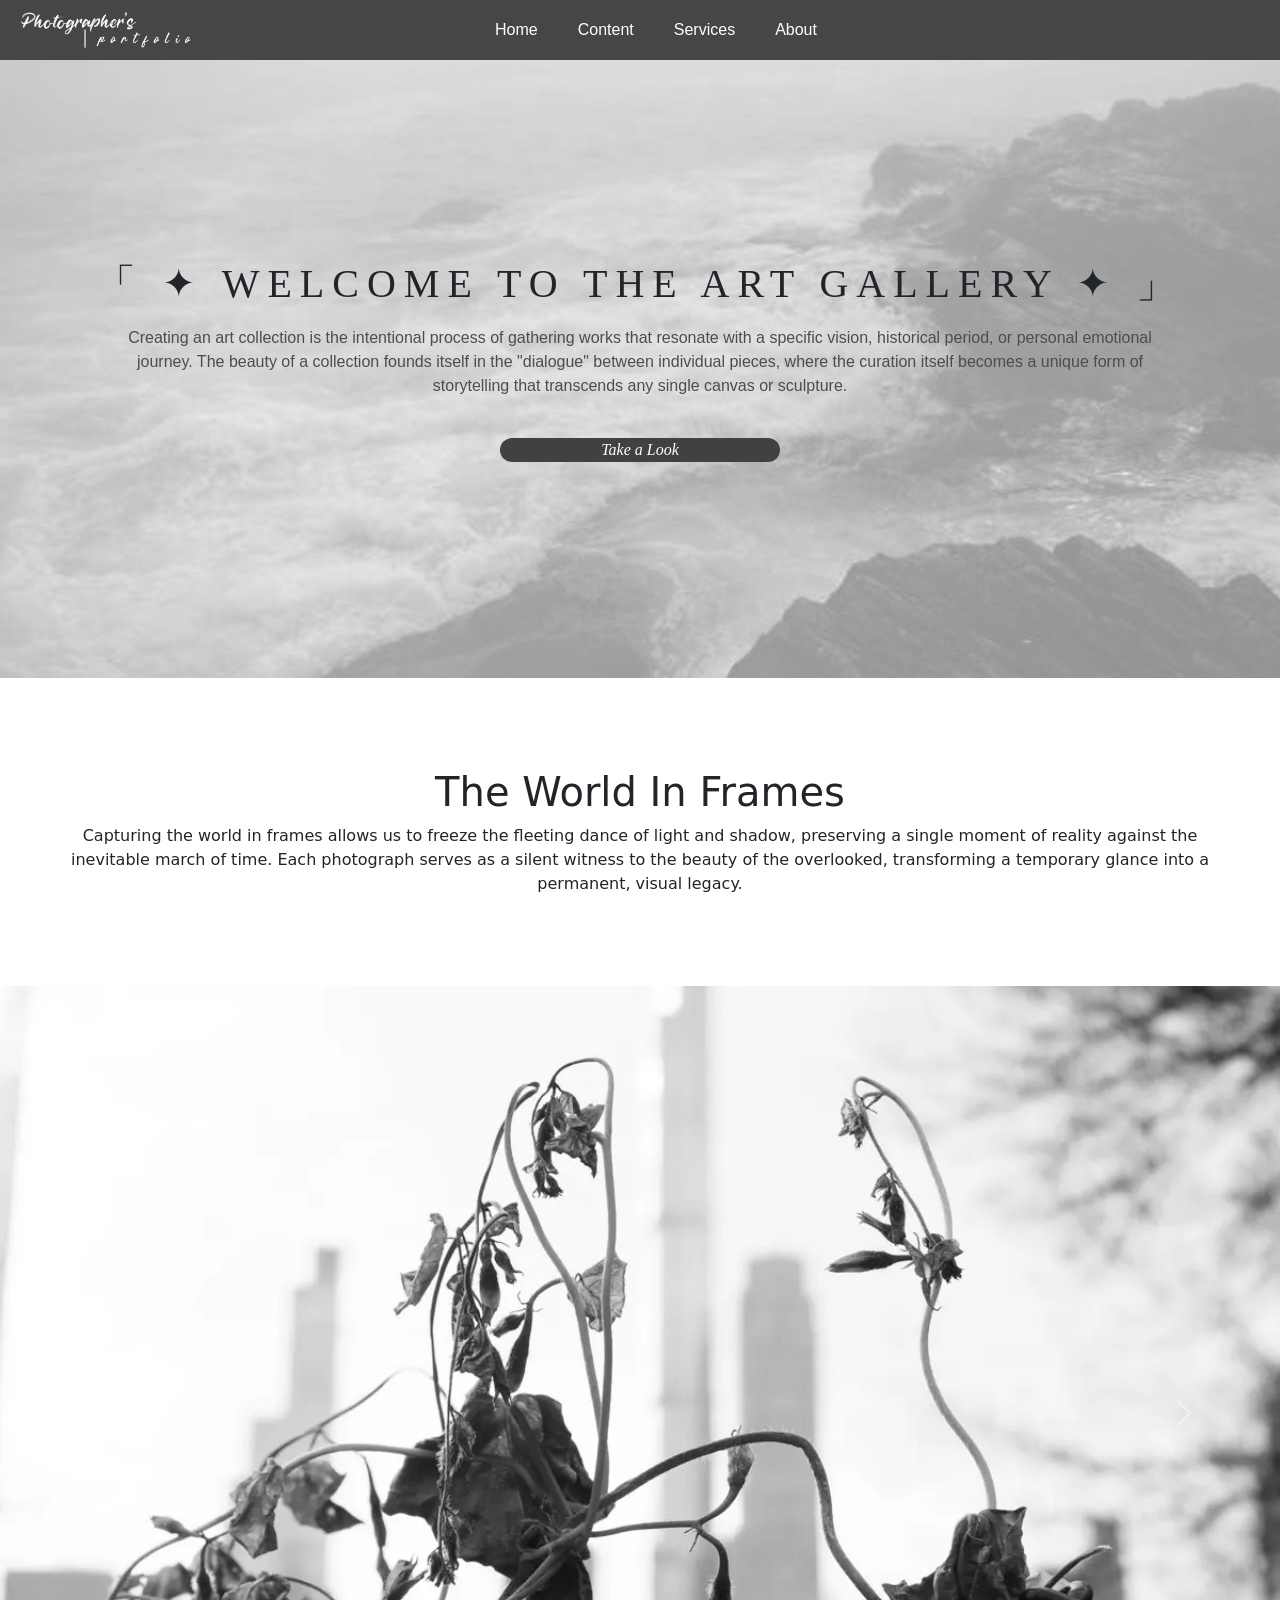
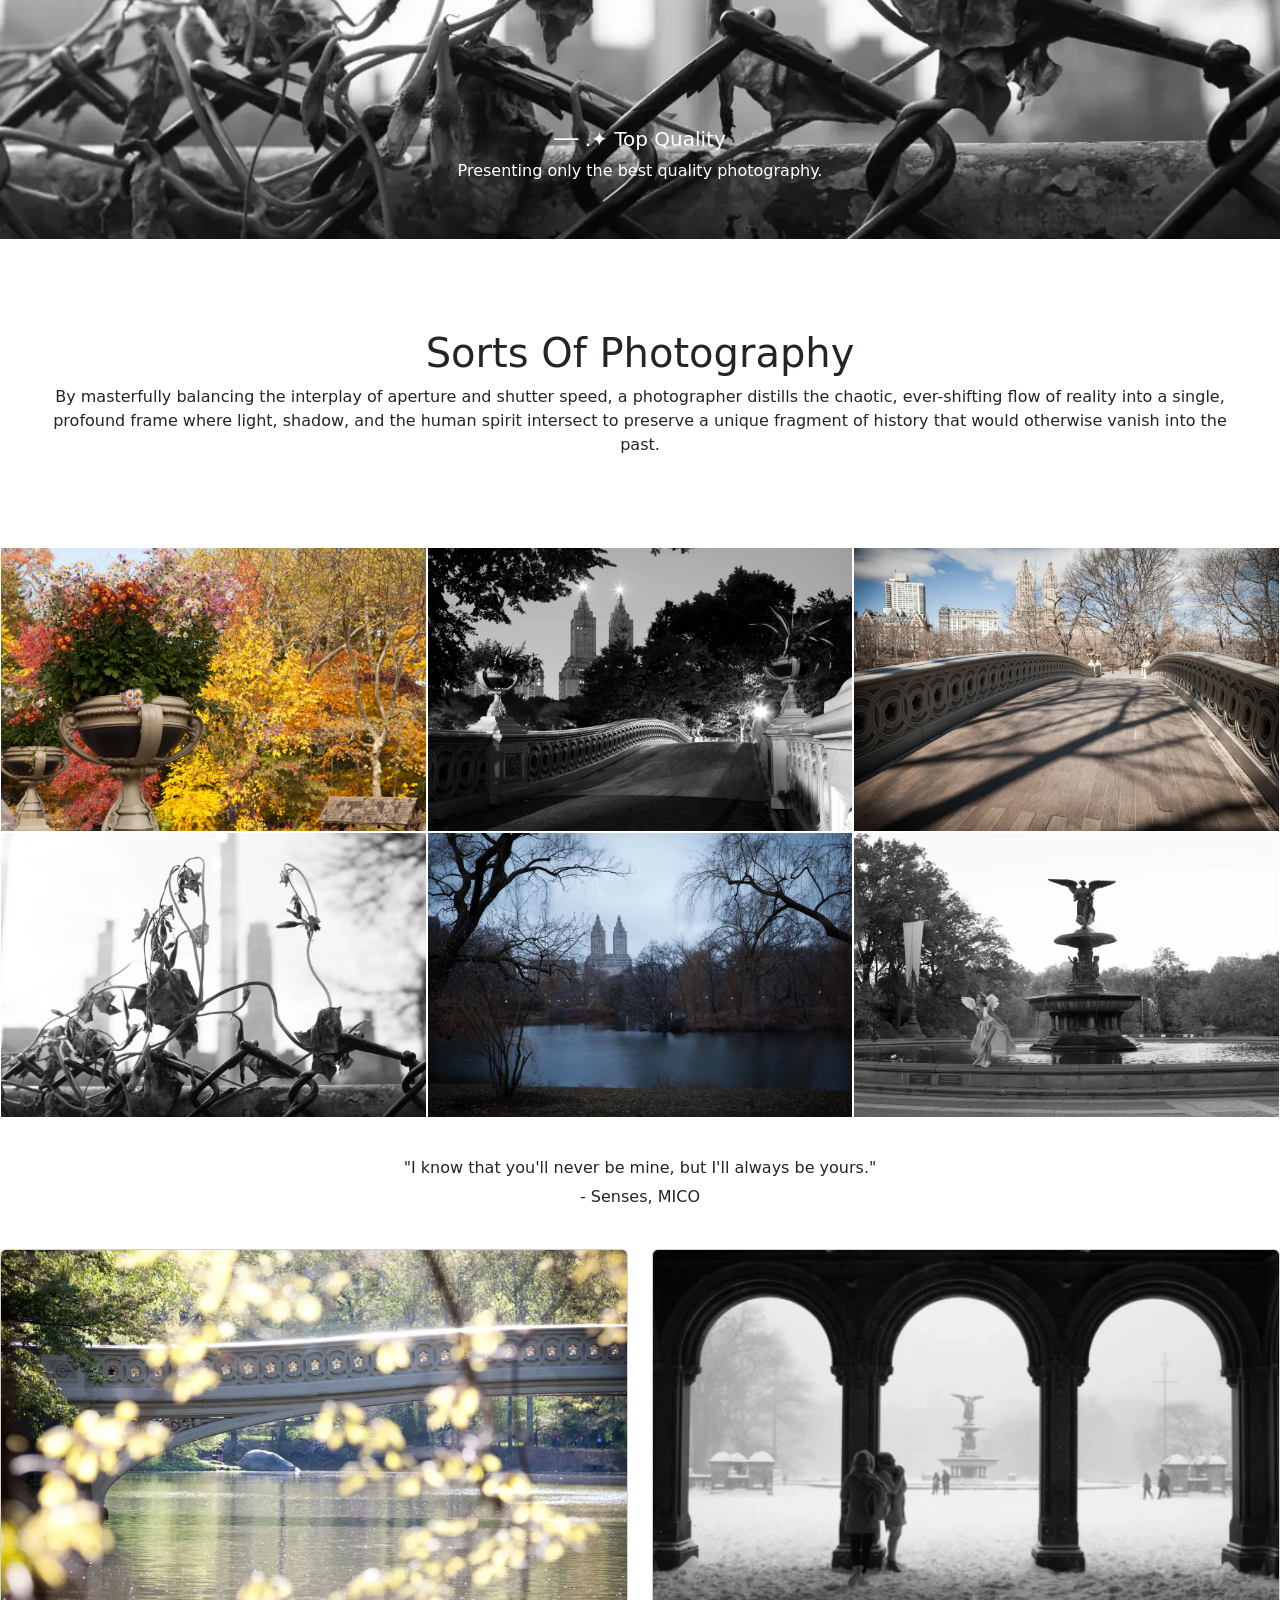
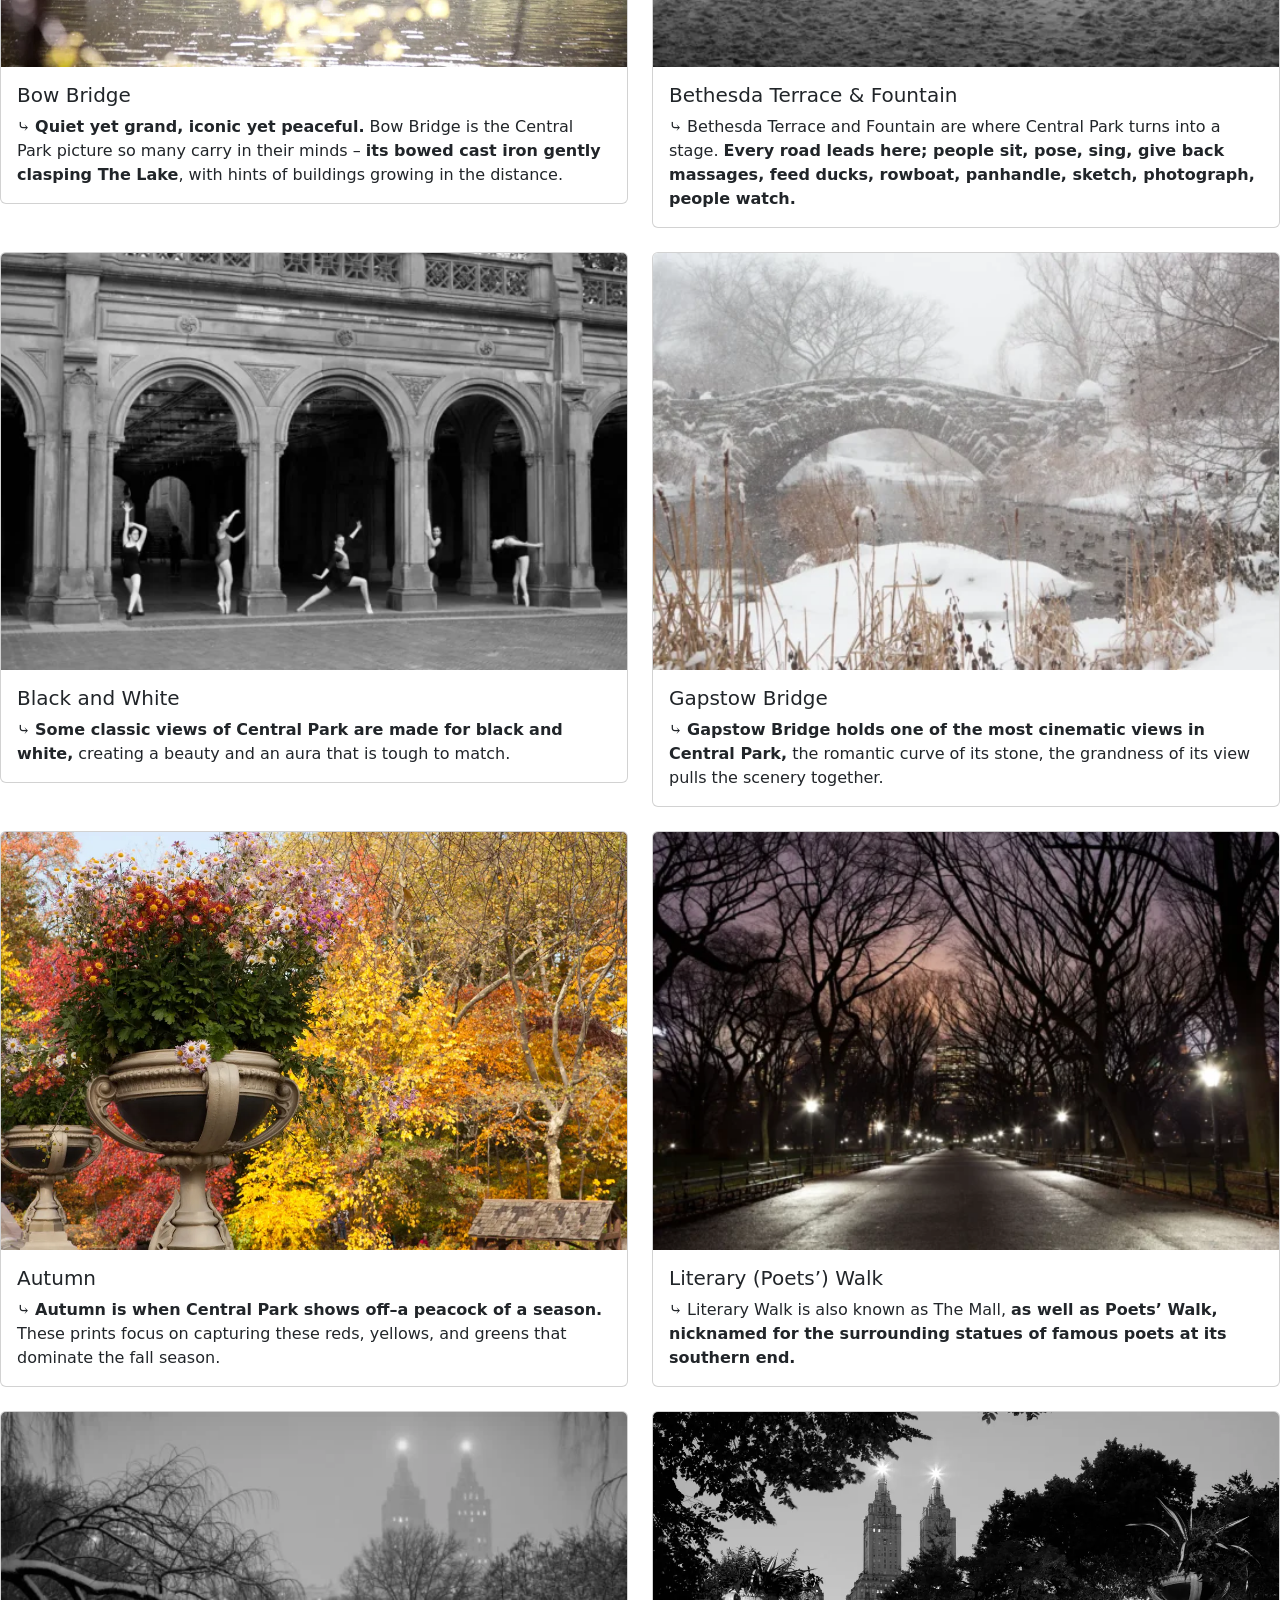
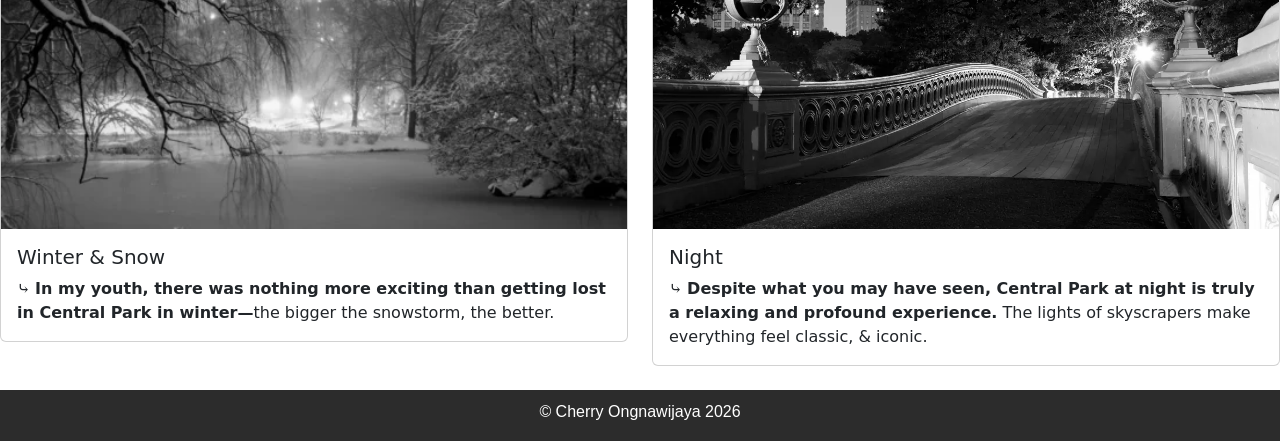
<file: index.html>
<!DOCTYPE html>
<html lang="en">
<head>
    <meta charset="UTF-8">
    <meta name="viewport" content="width=device-width, initial-scale=1.0">
    <title>Home | Photographer's Portfolio</title>
    
    <link rel="icon" type="image/x-icon" href="favicon.jpeg">
    <link rel="stylesheet" href="finalshome.css">
    <link href="https://cdn.jsdelivr.net/npm/bootstrap@5.3.8/dist/css/bootstrap.min.css" rel="stylesheet" integrity="sha384-sRIl4kxILFvY47J16cr9ZwB07vP4J8+LH7qKQnuqkuIAvNWLzeN8tE5YBujZqJLB" crossorigin="anonymous">
    <script src="https://cdn.jsdelivr.net/npm/bootstrap@5.3.8/dist/js/bootstrap.bundle.min.js" integrity="sha384-FKyoEForCGlyvwx9Hj09JcYn3nv7wiPVlz7YYwJrWVcXK/BmnVDxM+D2scQbITxI" crossorigin="anonymous"></script>

</head>
<body>
    <nav>
        <img src="navtext.png" alt="Logo"><ul>
            <li><a href="finalshome.html">Home</a></li>
            <li><a href="finalscontent.html">Content</a></li>
            <li><a href="finalsservices.html">Services</a></li>
            <li><a href="finalsabout.html">About</a></li>
        </ul>
    </nav>

    <div class="jumbotron" style="background-image: url(wp2.jpeg);">
        <center>
            <h1 id="title">
                「 ✦ Welcome To The Art Gallery ✦ 」
            </h1>
        </center>
        
        <p style="text-align: center; color: rgb(77, 77, 77); font-weight: 400;">
            Creating an art collection is the intentional process of gathering works that resonate with a specific vision, historical period, or personal emotional journey. The beauty of a collection founds itself in the "dialogue" between individual pieces, where the curation itself becomes a unique form of storytelling that transcends any single canvas or sculpture.
        </p>
        <br>
        <center>
            <div style="display: block; background-color: rgb(65, 65, 65); margin-left: 500px; margin-right: 500px; border-radius: 12px;">
                <p style="color: white; font-family: 'Times New Roman', Times, serif;"><i>Take a Look</i></p>
            </div>
        </center>
    </div>

    <div>
        <div style="margin-left: 50px; margin-right: 50px; margin-top: 90px; margin-bottom: 90px; text-align: center;">
            <h1>
                The World In Frames
            </h1>
            <p>
                Capturing the world in frames allows us to freeze the fleeting dance of light and shadow, preserving a single moment of reality against the inevitable march of time. Each photograph serves as a silent witness to the beauty of the overlooked, transforming a temporary glance into a permanent, visual legacy.
            </p>
        </div>
    </div>
    
    <div id="carouselExampleAutoplaying" class="carousel slide" data-bs-ride="carousel">
        <div class="carousel-inner">
            <div class="carousel-item active">
            <img src="img1.webp" class="d-block w-100" alt="...">
            <div class="carousel-caption d-none d-md-block">
                <h5>── .✦ Top Quality</h5>
                <p>Presenting only the best quality photography.</p>
            </div>
            </div>
            <div class="carousel-item">
            <img src="img2.webp" class="d-block w-100" alt="...">
            <div class="carousel-caption d-none d-md-block">
                <h5>── .✦ Unique Shots</h5>
                <p>Snapping pictures of special aspects hidden away from the world.</p>
            </div>
            </div>
            <div class="carousel-item">
            <img src="img3.webp" class="d-block w-100" alt="...">
            <div class="carousel-caption d-none d-md-block">
                <h5>── .✦ Creative Glow</h5>
                <p>A sprinkle of creativity and a shot of love in every photo.</p>
            </div>
            </div>
        </div>
        <button class="carousel-control-prev" type="button" data-bs-target="#carouselExampleAutoplaying" data-bs-slide="prev">
            <span class="carousel-control-prev-icon" aria-hidden="true"></span>
            <span class="visually-hidden">Previous</span>
        </button>
        <button class="carousel-control-next" type="button" data-bs-target="#carouselExampleAutoplaying" data-bs-slide="next">
            <span class="carousel-control-next-icon" aria-hidden="true"></span>
            <span class="visually-hidden">Next</span>
        </button>
    </div>

    <div style="margin-left: 50px; margin-right: 50px; margin-top: 90px; margin-bottom: 90px; text-align: center;">
        <h1>
            Sorts Of Photography
        </h1>
        <p>
            By masterfully balancing the interplay of aperture and shutter speed, a photographer distills the chaotic, ever-shifting flow of reality into a single, profound frame where light, shadow, and the human spirit intersect to preserve a unique fragment of history that would otherwise vanish into the past.
        </p>
    </div>

    <div>
        <table>
            <tr class="tab">
                <td>
                    <img src="img4.webp" alt="" width="357">
                </td>
                <td>
                    <img src="img2.webp" alt="" width="357">
                </td>
                <td>
                    <img src="img6.webp" alt="" width="357">
                </td>
            </tr>

            <tr class="tab">
                <td>
                    <img src="img1.webp" alt="" width="357">
                </td>
                <td>
                    <img src="img5.webp" alt="" width="357">
                </td>
                <td>
                    <img src="img3.webp" alt="" width="357">
                </td>
            </tr>
        </table>
    </div>

    <div style="margin-top: 40px; margin-bottom: 40px; text-align: center;">
        <h6>
            "I know that you'll never be mine, but I'll always be yours."
        </h6>
        <p>
            - Senses, MICO
        </p>
    </div>
    
    <div class="row row-cols-1 row-cols-md-2 g-4">
        <div class="col">
            <div class="card">
            <img src="img7.webp" class="card-img-top" alt="...">
            <div class="card-body">
                <h5 class="card-title">Bow Bridge</h5>
                <p class="card-text">⤷ <b>Quiet yet grand, iconic yet peaceful.</b> Bow Bridge is the Central Park picture so many carry in their minds – <b>its bowed cast iron gently clasping The Lake</b>, with hints of buildings growing in the distance.</p>
            </div>
            </div>
        </div>
        <div class="col">
            <div class="card">
            <img src="img8.webp" class="card-img-top" alt="...">
            <div class="card-body">
                <h5 class="card-title">Bethesda Terrace & Fountain</h5>
                <p class="card-text">⤷ Bethesda Terrace and Fountain are where Central Park turns into a stage. <b>Every road leads here; people sit, pose, sing, give back massages, feed ducks, rowboat, panhandle, sketch, photograph, people watch.</b></p>
            </div>
            </div>
        </div>
        <div class="col">
            <div class="card">
            <img src="img9.webp" class="card-img-top" alt="...">
            <div class="card-body">
                <h5 class="card-title">Black and White</h5>
                <p class="card-text">⤷ <b>Some classic views of Central Park are made for black and white,</b> creating a beauty and an aura that is tough to match.</p>
            </div>
            </div>
        </div>
        <div class="col">
            <div class="card">
            <img src="img10.webp" class="card-img-top" alt="...">
            <div class="card-body">
                <h5 class="card-title">Gapstow Bridge</h5>
                <p class="card-text">⤷ <b>Gapstow Bridge holds one of the most cinematic views in Central Park,</b> the romantic curve of its stone, the grandness of its view pulls the scenery together.</p>
            </div>
            </div>
        </div>
    </div>

    <br>

    <div class="row row-cols-1 row-cols-md-2 g-4">
        <div class="col">
            <div class="card">
            <img src="img4.webp" class="card-img-top" alt="...">
            <div class="card-body">
                <h5 class="card-title">Autumn</h5>
                <p class="card-text">⤷ <b>Autumn is when Central Park shows off–a peacock of a season.</b> These prints focus on capturing these reds, yellows, and greens that dominate the fall season.</p>
            </div>
            </div>
        </div>
        <div class="col">
            <div class="card">
            <img src="img13.webp" class="card-img-top" alt="...">
            <div class="card-body">
                <h5 class="card-title">Literary (Poets’) Walk</h5>
                <p class="card-text">⤷ Literary Walk is also known as The Mall, <b>as well as Poets’ Walk, nicknamed for the surrounding statues of famous poets at its southern end.</b></p>
            </div>
            </div>
        </div>
        <div class="col">
            <div class="card">
            <img src="img12.webp" class="card-img-top" alt="...">
            <div class="card-body">
                <h5 class="card-title">Winter & Snow</h5>
                <p class="card-text">⤷ <b>In my youth, there was nothing more exciting than getting lost in Central Park in winter—</b>the bigger the snowstorm, the better.</p>
            </div>
            </div>
        </div>
        <div class="col">
            <div class="card">
            <img src="img2.webp" class="card-img-top" alt="...">
            <div class="card-body">
                <h5 class="card-title">Night</h5>
                <p class="card-text">⤷ <b>Despite what you may have seen, Central Park at night is truly a relaxing and profound experience.</b> The lights of skyscrapers make everything feel classic, & iconic.</p>
            </div>
            </div>
        </div>
    </div>

    <br>

    <footer align="center">
        <div>
            <p>&copy; Cherry Ongnawijaya 2026</p>
        </div>
    </footer>
</body>
</html>
</file>
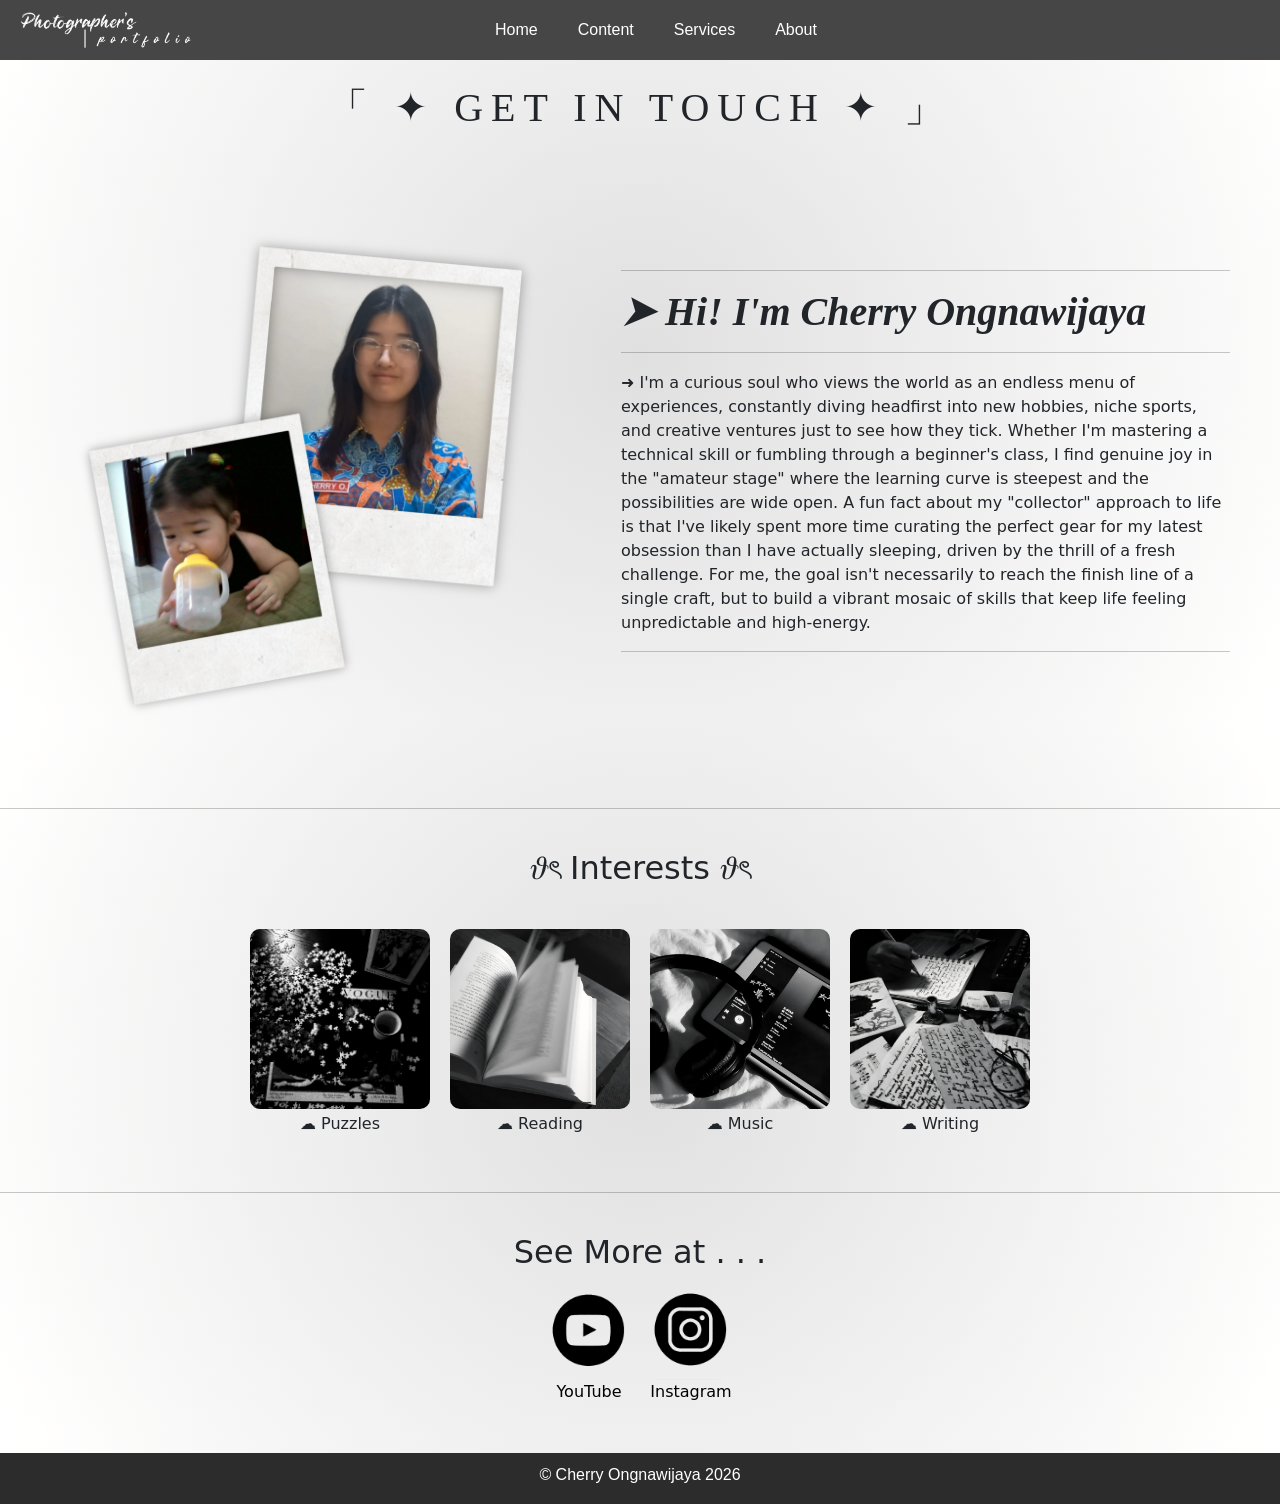
<file: finalsabout.html>
<!DOCTYPE html>
<html lang="en">
<head>
    <meta charset="UTF-8">
    <meta name="viewport" content="width=device-width, initial-scale=1.0">
    <title>About | Photographer's Portfolio</title>

    <link rel="icon" type="image/x-icon" href="favicon.jpeg">
    <link rel="stylesheet" href="finalsabout.css">
    <link href="https://cdn.jsdelivr.net/npm/bootstrap@5.3.8/dist/css/bootstrap.min.css" rel="stylesheet" integrity="sha384-sRIl4kxILFvY47J16cr9ZwB07vP4J8+LH7qKQnuqkuIAvNWLzeN8tE5YBujZqJLB" crossorigin="anonymous">
    <script src="https://cdn.jsdelivr.net/npm/bootstrap@5.3.8/dist/js/bootstrap.bundle.min.js" integrity="sha384-FKyoEForCGlyvwx9Hj09JcYn3nv7wiPVlz7YYwJrWVcXK/BmnVDxM+D2scQbITxI" crossorigin="anonymous"></script>

</head>
<body>
    <nav>
        <img src="navtext.png" alt="Logo"><ul>
            <li><a href="./">Home</a></li>
            <li><a href="finalscontent.html">Content</a></li>
            <li><a href="finalsservices.html">Services</a></li>
            <li><a href="finalsabout.html">About</a></li>
        </ul>
    </nav>

    <br>
    
    <center>
        <h1 id="title">
            「 ✦ Get In Touch ✦ 」
        </h1>
    </center>

    <br>
    
    <div>
        <table>
            <tr>
                <td rowspan="2" style="padding-left: 60px;">
                    <img src="ab.png" alt="" width="500">
                </td>
                <td style="padding-left: 60px; padding-right: 50px; padding-top: 80px;">
                    <hr>
                    <h1>
                        <b><i style="font-family: 'Times New Roman', Times, serif;">➤ Hi! I'm Cherry Ongnawijaya</i></b>
                    </h1>
                    <hr>
                </td>
            </tr>
            <tr>
                <td style="padding-left: 60px; padding-right: 50px; padding-bottom: 100px;">
                    <p>
                        ➜ I'm a curious soul who views the world as an endless menu of experiences, constantly diving headfirst into new hobbies, niche sports, and creative ventures just to see how they tick. Whether I'm mastering a technical skill or fumbling through a beginner's class, I find genuine joy in the "amateur stage" where the learning curve is steepest and the possibilities are wide open. A fun fact about my "collector" approach to life is that I've likely spent more time curating the perfect gear for my latest obsession than I have actually sleeping, driven by the thrill of a fresh challenge. For me, the goal isn't necessarily to reach the finish line of a single craft, but to build a vibrant mosaic of skills that keep life feeling unpredictable and high-energy.
                    </p>
                    <hr>
                </td>
            </tr>
        </table>
    </div>

    <br>
    <hr>
    <br>

    <div>
        <h2 style="text-align: center;">
            𝜗ৎ Interests 𝜗ৎ
        </h2>
        <br>
        <center>
            <table cellpadding="10">
                <tr>
                    <td class="int">
                        <img src="hoby1.jpeg" alt="" width="180">
                        <h6 style="text-align: center; padding-top: 5px;">☁︎ Puzzles</h6>
                    </td>
                    <td class="int">
                        <img src="hoby2.jpeg" alt="" width="180">
                        <h6 style="text-align: center; padding-top: 5px;">☁︎ Reading</h6>
                    </td>
                    <td class="int">
                        <img src="hoby3.jpeg" alt="" width="180">
                        <h6 style="text-align: center; padding-top: 5px;">☁︎ Music</h6>
                    </td>
                    <td class="int">
                        <img src="hoby4.jpeg" alt="" width="180">
                        <h6 style="text-align: center; padding-top: 5px;">☁︎ Writing</h6>
                    </td>
                </tr>
            </table>
        </center>
        
    </div>

    <br>
    <hr>
    <br>

    <h2 style="text-align: center;">
        See More at . . .
    </h2>

    <div>
        <center>
            <table>
                <tr>
                    <td style="text-align: center;">
                        <img src="Untitled7_20260510173841.png" alt="" width="100">
                        <br>
                        <a href="https://www.youtube.com/@CHERRYONGNAWIJAYA" target="_blank">YouTube</a>
                    </td>
                    <td style="text-align: center;">
                        <img src="Untitled7_20260510173920.png" alt="" width="100">
                        <br>
                        <a href="https://www.instagram.com/cherryy.ong?igsh=MXkwM2kzeG1oZmlkYw==" target="_blank">Instagram</a>
                    </td>
                </tr>
            </table>
        </center>
    </div>
    
    <br>
    <br>

    <footer align="center">
        <div>
            <p> &copy; Cherry Ongnawijaya 2026</p>
        </div>
    </footer>
</body>
</html>
</file>
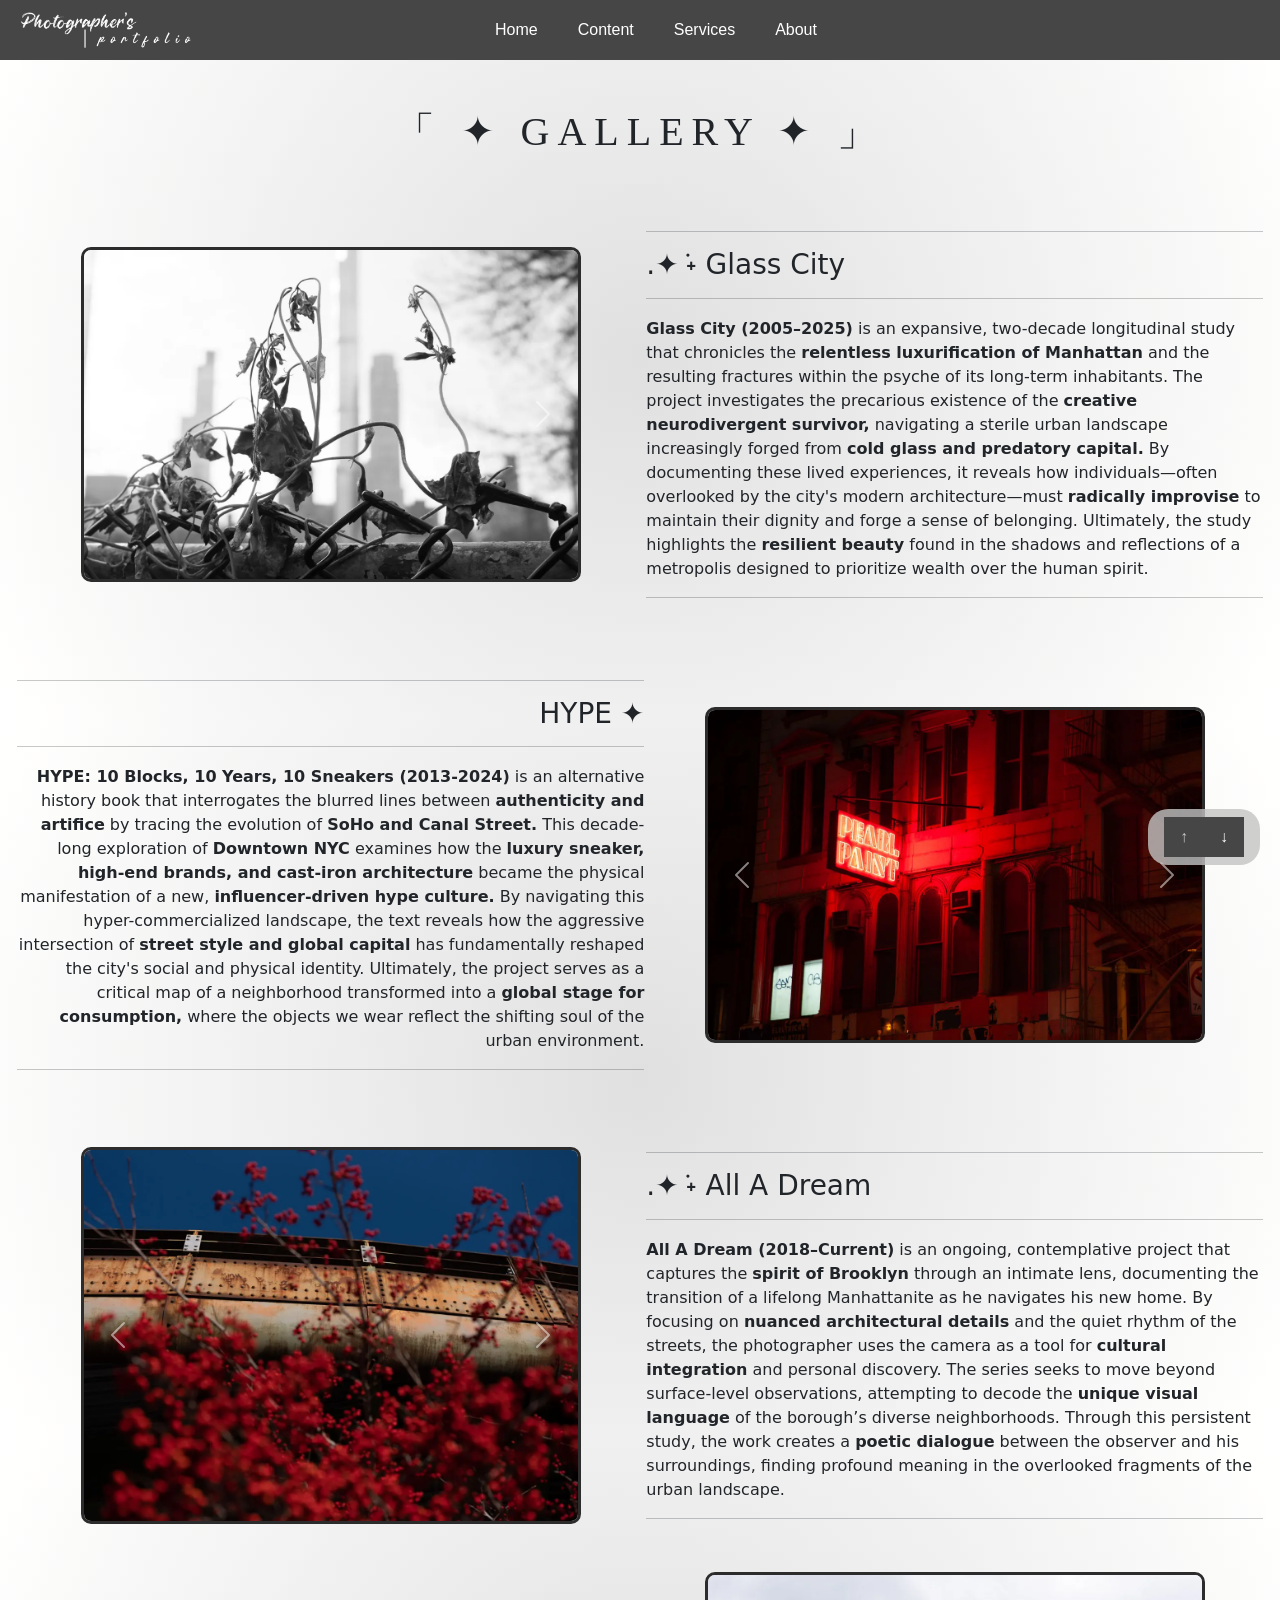
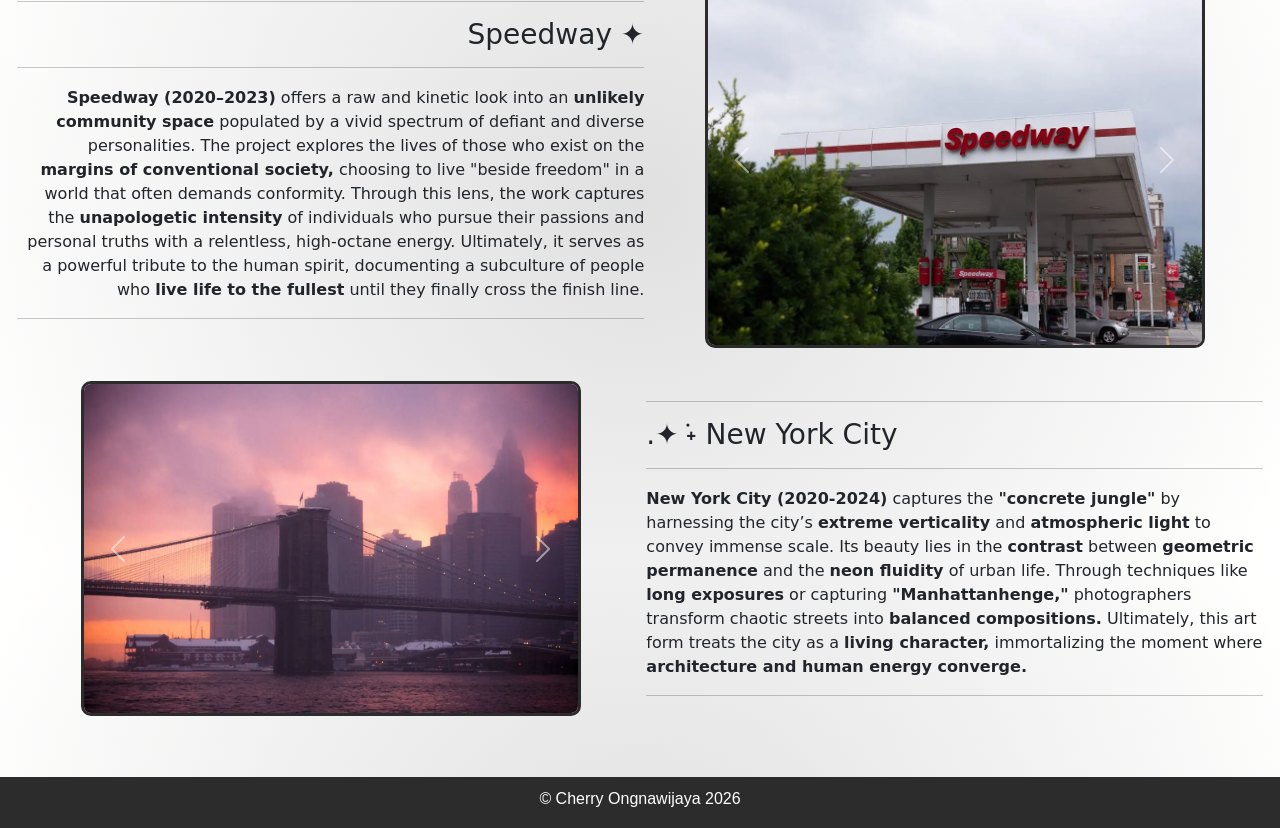
<file: finalscontent.html>
<!DOCTYPE html>
<html lang="en">
<head>
    <meta charset="UTF-8">
    <meta name="viewport" content="width=device-width, initial-scale=1.0">
    <title>Content | Photographer's Portfolio</title>

    <link rel="icon" type="image/x-icon" href="favicon.jpeg">
    <link rel="stylesheet" href="finalscontent.css">
    <link href="https://cdn.jsdelivr.net/npm/bootstrap@5.3.8/dist/css/bootstrap.min.css" rel="stylesheet" integrity="sha384-sRIl4kxILFvY47J16cr9ZwB07vP4J8+LH7qKQnuqkuIAvNWLzeN8tE5YBujZqJLB" crossorigin="anonymous">
    <script src="https://cdn.jsdelivr.net/npm/bootstrap@5.3.8/dist/js/bootstrap.bundle.min.js" integrity="sha384-FKyoEForCGlyvwx9Hj09JcYn3nv7wiPVlz7YYwJrWVcXK/BmnVDxM+D2scQbITxI" crossorigin="anonymous"></script>

</head>
<body>
    <nav class="nv">
        <img src="navtext.png" alt="Logo"><ul class="ulnv">
            <li><a href="./">Home</a></li>
            <li><a href="finalscontent.html">Content</a></li>
            <li><a href="finalsservices.html">Services</a></li>
            <li><a href="finalsabout.html">About</a></li>
        </ul>
    </nav>

    <br>
    <br>

    <center>
        <h1 id="title">
            「 ✦ Gallery ✦ 」
        </h1>
    </center>
    

    <nav id="navbar-example2" class="navbar px-3 mb-3 sticky-top justify-content-end">
        <ul class="nav nav-pills">
            <li class="nav-item">
                <a class="nav-link" href="#scrollspyHeading1">↑</a>
            </li>
            <li class="nav-item">
                <a class="nav-link" href="#scrollspyHeading6">↓</a>
            </li>
        </ul>
    </nav>

    <div data-bs-spy="scroll" data-bs-target="#navbar-example2" data-bs-root-margin="0px 0px -40%" data-bs-smooth-scroll="true" class="scrollspy-example p-3 rounded-2" tabindex="0">
        <table>
            <tr>
                <td rowspan="2">
                    <div id="carouselExampleFade" class="carousel slide carousel-fade mx-auto" style="width: 500px;">
                        <div class="carousel-inner">
                            <div class="carousel-item active">
                                <img src="img1.webp" class="d-block w-100" alt="...">
                            </div>
                            <div class="carousel-item">
                                <img src="img25.webp" class="d-block w-100" alt="...">
                            </div>
                            <div class="carousel-item">
                                <img src="img26.webp" class="d-block w-100" alt="...">
                            </div>
                        </div>
                        <button class="carousel-control-prev" type="button" data-bs-target="#carouselExampleFade" data-bs-slide="prev">
                            <span class="carousel-control-prev-icon" aria-hidden="true"></span>
                            <span class="visually-hidden">Previous</span>
                        </button>
                        <button class="carousel-control-next" type="button" data-bs-target="#carouselExampleFade" data-bs-slide="next">
                            <span class="carousel-control-next-icon" aria-hidden="true"></span>
                            <span class="visually-hidden">Next</span>
                        </button>
                    </div>
                </td>
                <td>
                    <br>
                    <hr>
                    <h3>.✦ ݁˖ Glass City</h3>
                    <hr>
                </td>
            </tr>

            <tr id="scrollspyHeading1">
                <td class="pghl">
                    <p>
                        <b>Glass City (2005–2025)</b> is an expansive, two-decade longitudinal study that chronicles the <b>relentless luxurification of Manhattan</b> and the resulting fractures within the psyche of its long-term inhabitants. The project investigates the precarious existence of the <b>creative neurodivergent survivor,</b> navigating a sterile urban landscape increasingly forged from <b>cold glass and predatory capital.</b> By documenting these lived experiences, it reveals how individuals—often overlooked by the city's modern architecture—must <b>radically improvise</b> to maintain their dignity and forge a sense of belonging. Ultimately, the study highlights the <b>resilient beauty</b> found in the shadows and reflections of a metropolis designed to prioritize wealth over the human spirit.
                    </p>
                    <hr>
                    <br>
                </td>
            </tr>

            <tr>
                <td style="text-align: right;">
                    <br>
                    <hr>
                    <h3>HYPE ✦</h3>
                    <hr>
                </td>
                <td rowspan="2">
                    <div id="carouselExampleFade1" class="carousel slide carousel-fade mx-auto" style="width: 500px;">
                        <div class="carousel-inner">
                            <div class="carousel-item active">
                                <img src="img19.webp" class="d-block w-100" alt="...">
                            </div>
                            <div class="carousel-item">
                                <img src="img20.webp" class="d-block w-100" alt="...">
                            </div>
                            <div class="carousel-item">
                                <img src="img21.webp" class="d-block w-100" alt="...">
                            </div>
                        </div>
                        <button class="carousel-control-prev" type="button" data-bs-target="#carouselExampleFade1" data-bs-slide="prev">
                            <span class="carousel-control-prev-icon" aria-hidden="true"></span>
                            <span class="visually-hidden">Previous</span>
                        </button>
                        <button class="carousel-control-next" type="button" data-bs-target="#carouselExampleFade1" data-bs-slide="next">
                            <span class="carousel-control-next-icon" aria-hidden="true"></span>
                            <span class="visually-hidden">Next</span>
                        </button>
                    </div>
                </td>
            </tr>

            <tr id="scrollspyHeading2">
                <td class="pghr">
                    <p>
                        <b>HYPE: 10 Blocks, 10 Years, 10 Sneakers (2013-2024)</b> is an alternative history book that interrogates the blurred lines between <b>authenticity and artifice</b> by tracing the evolution of <b>SoHo and Canal Street.</b> This decade-long exploration of <b>Downtown NYC</b> examines how the <b>luxury sneaker, high-end brands, and cast-iron architecture</b> became the physical manifestation of a new, <b>influencer-driven hype culture.</b> By navigating this hyper-commercialized landscape, the text reveals how the aggressive intersection of <b>street style and global capital</b> has fundamentally reshaped the city's social and physical identity. Ultimately, the project serves as a critical map of a neighborhood transformed into a <b>global stage for consumption,</b> where the objects we wear reflect the shifting soul of the urban environment.
                    </p>
                    <hr>
                    <br>
                </td>
            </tr>

            <tr>
                <td rowspan="2">
                    <div id="carouselExampleFade2" class="carousel slide carousel-fade mx-auto" style="width: 500px;">
                        <div class="carousel-inner">
                            <div class="carousel-item active">
                                <img src="img15.webp" class="d-block w-100" alt="...">
                            </div>
                            <div class="carousel-item">
                                <img src="img14.webp" class="d-block w-100" alt="...">
                            </div>
                            <div class="carousel-item">
                                <img src="img22.webp" class="d-block w-100" alt="...">
                            </div>
                        </div>
                        <button class="carousel-control-prev" type="button" data-bs-target="#carouselExampleFade2" data-bs-slide="prev">
                            <span class="carousel-control-prev-icon" aria-hidden="true"></span>
                            <span class="visually-hidden">Previous</span>
                        </button>
                        <button class="carousel-control-next" type="button" data-bs-target="#carouselExampleFade2" data-bs-slide="next">
                            <span class="carousel-control-next-icon" aria-hidden="true"></span>
                            <span class="visually-hidden">Next</span>
                        </button>
                    </div>
                </td>
                <td>
                    <br>
                    <hr>
                    <h3>.✦ ݁˖ All A Dream</h3>
                    <hr>
                </td>
            </tr>

            <tr id="scrollspyHeading3">
                <td class="pghl">
                    <p>
                        <b>All A Dream (2018–Current)</b> is an ongoing, contemplative project that captures the <b>spirit of Brooklyn</b> through an intimate lens, documenting the transition of a lifelong Manhattanite as he navigates his new home. By focusing on <b>nuanced architectural details</b> and the quiet rhythm of the streets, the photographer uses the camera as a tool for <b>cultural integration</b> and personal discovery. The series seeks to move beyond surface-level observations, attempting to decode the <b>unique visual language</b> of the borough’s diverse neighborhoods. Through this persistent study, the work creates a <b>poetic dialogue</b> between the observer and his surroundings, finding profound meaning in the overlooked fragments of the urban landscape.
                    </p>
                    <hr>
                    <br>
                </td>
            </tr>

            <tr>
                <td style="text-align: right;">
                    <br>
                    <hr>
                    <h3>Speedway ✦</h3>
                    <hr>
                </td>
                <td rowspan="2">
                    <div id="carouselExampleFade3" class="carousel slide carousel-fade mx-auto" style="width: 500px;">
                        <div class="carousel-inner">
                            <div class="carousel-item active">
                                <img src="img16.webp" class="d-block w-100" alt="...">
                            </div>
                            <div class="carousel-item">
                                <img src="img23.jpg" class="d-block w-100" alt="...">
                            </div>
                            <div class="carousel-item">
                                <img src="img24.jpg" class="d-block w-100" alt="...">
                            </div>
                        </div>
                        <button class="carousel-control-prev" type="button" data-bs-target="#carouselExampleFade3" data-bs-slide="prev">
                            <span class="carousel-control-prev-icon" aria-hidden="true"></span>
                            <span class="visually-hidden">Previous</span>
                        </button>
                        <button class="carousel-control-next" type="button" data-bs-target="#carouselExampleFade3" data-bs-slide="next">
                            <span class="carousel-control-next-icon" aria-hidden="true"></span>
                            <span class="visually-hidden">Next</span>
                        </button>
                    </div>
                </td>
            </tr>
            
            <tr id="scrollspyHeading4">
                <td class="pghr">
                    <p>
                        <b>Speedway (2020–2023)</b> offers a raw and kinetic look into an <b>unlikely community space</b> populated by a vivid spectrum of defiant and diverse personalities. The project explores the lives of those who exist on the <b>margins of conventional society,</b> choosing to live "beside freedom" in a world that often demands conformity. Through this lens, the work captures the <b>unapologetic intensity</b> of individuals who pursue their passions and personal truths with a relentless, high-octane energy. Ultimately, it serves as a powerful tribute to the human spirit, documenting a subculture of people who <b>live life to the fullest</b> until they finally cross the finish line.
                    </p>
                    <hr>
                    <br>
                </td>
            </tr>

            <tr>
                <td rowspan="2">
                    <div id="carouselExampleFade4" class="carousel slide carousel-fade mx-auto" style="width: 500px;">
                        <div class="carousel-inner">
                            <div class="carousel-item active">
                                <img src="img27.webp" class="d-block w-100" alt="...">
                            </div>
                            <div class="carousel-item">
                                <img src="img28.webp" class="d-block w-100" alt="...">
                            </div>
                            <div class="carousel-item">
                                <img src="img29.webp" class="d-block w-100" alt="...">
                            </div>
                        </div>
                        <button class="carousel-control-prev" type="button" data-bs-target="#carouselExampleFade4" data-bs-slide="prev">
                            <span class="carousel-control-prev-icon" aria-hidden="true"></span>
                            <span class="visually-hidden">Previous</span>
                        </button>
                        <button class="carousel-control-next" type="button" data-bs-target="#carouselExampleFade4" data-bs-slide="next">
                            <span class="carousel-control-next-icon" aria-hidden="true"></span>
                            <span class="visually-hidden">Next</span>
                        </button>
                    </div>
                </td>
                <td>
                    <br>
                    <hr>
                    <h3>.✦ ݁˖ New York City</h3>
                    <hr>
                </td>
            </tr>

            <tr id="scrollspyHeading5">
                <td class="pghl">
                    <p>
                        <b>New York City (2020-2024)</b> captures the <b>"concrete jungle"</b> by harnessing the city’s <b>extreme verticality</b> and <b>atmospheric light</b> to convey immense scale. Its beauty lies in the <b>contrast</b> between <b>geometric permanence</b> and the <b>neon fluidity</b> of urban life. Through techniques like <b>long exposures</b> or capturing <b>"Manhattanhenge,"</b> photographers transform chaotic streets into <b>balanced compositions.</b> Ultimately, this art form treats the city as a <b>living character,</b> immortalizing the moment where <b>architecture and human energy converge.</b>
                    </p>
                    <hr>
                    <br>
                </td>
            </tr>
        </table>
    </div>
    
    <br>

    <footer align="center">
        <div id="scrollspyHeading6">
            <p>&copy; Cherry Ongnawijaya 2026</p>
        </div>
    </footer>
</body>
</html>
</file>
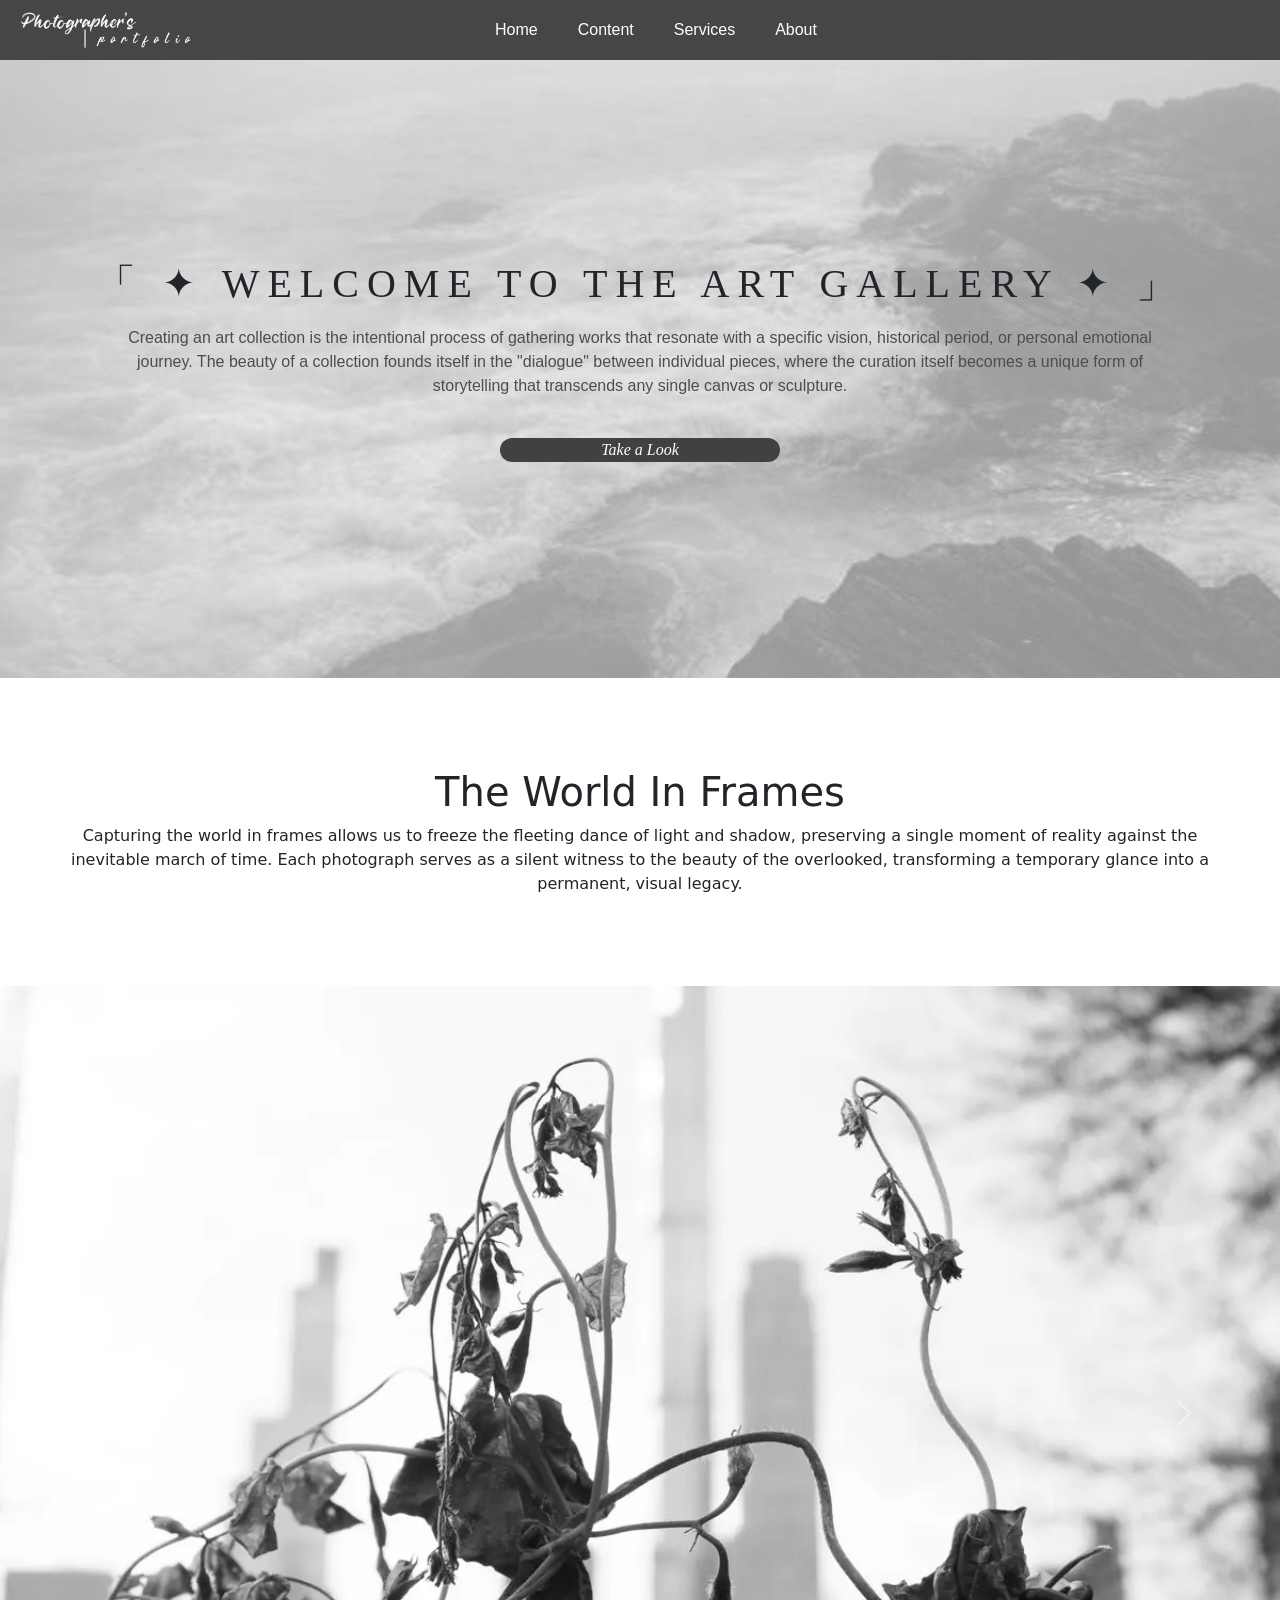
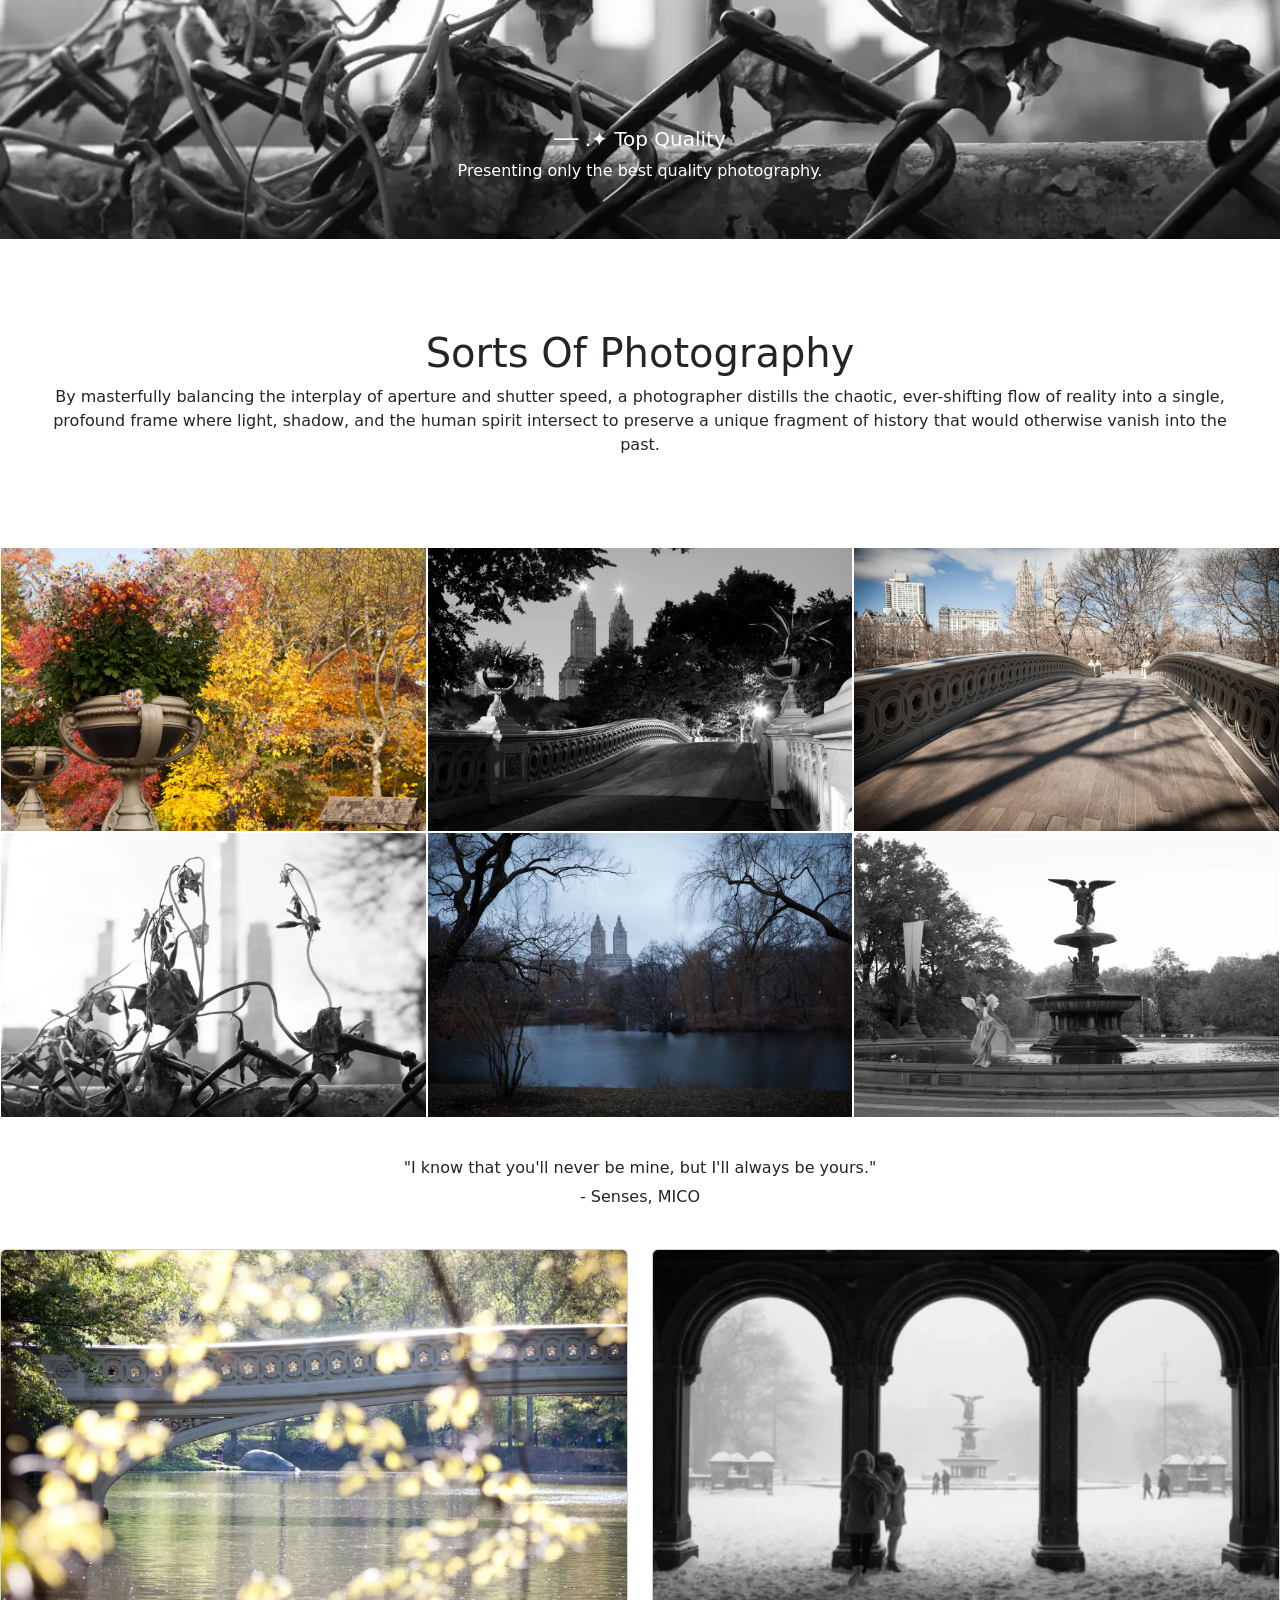
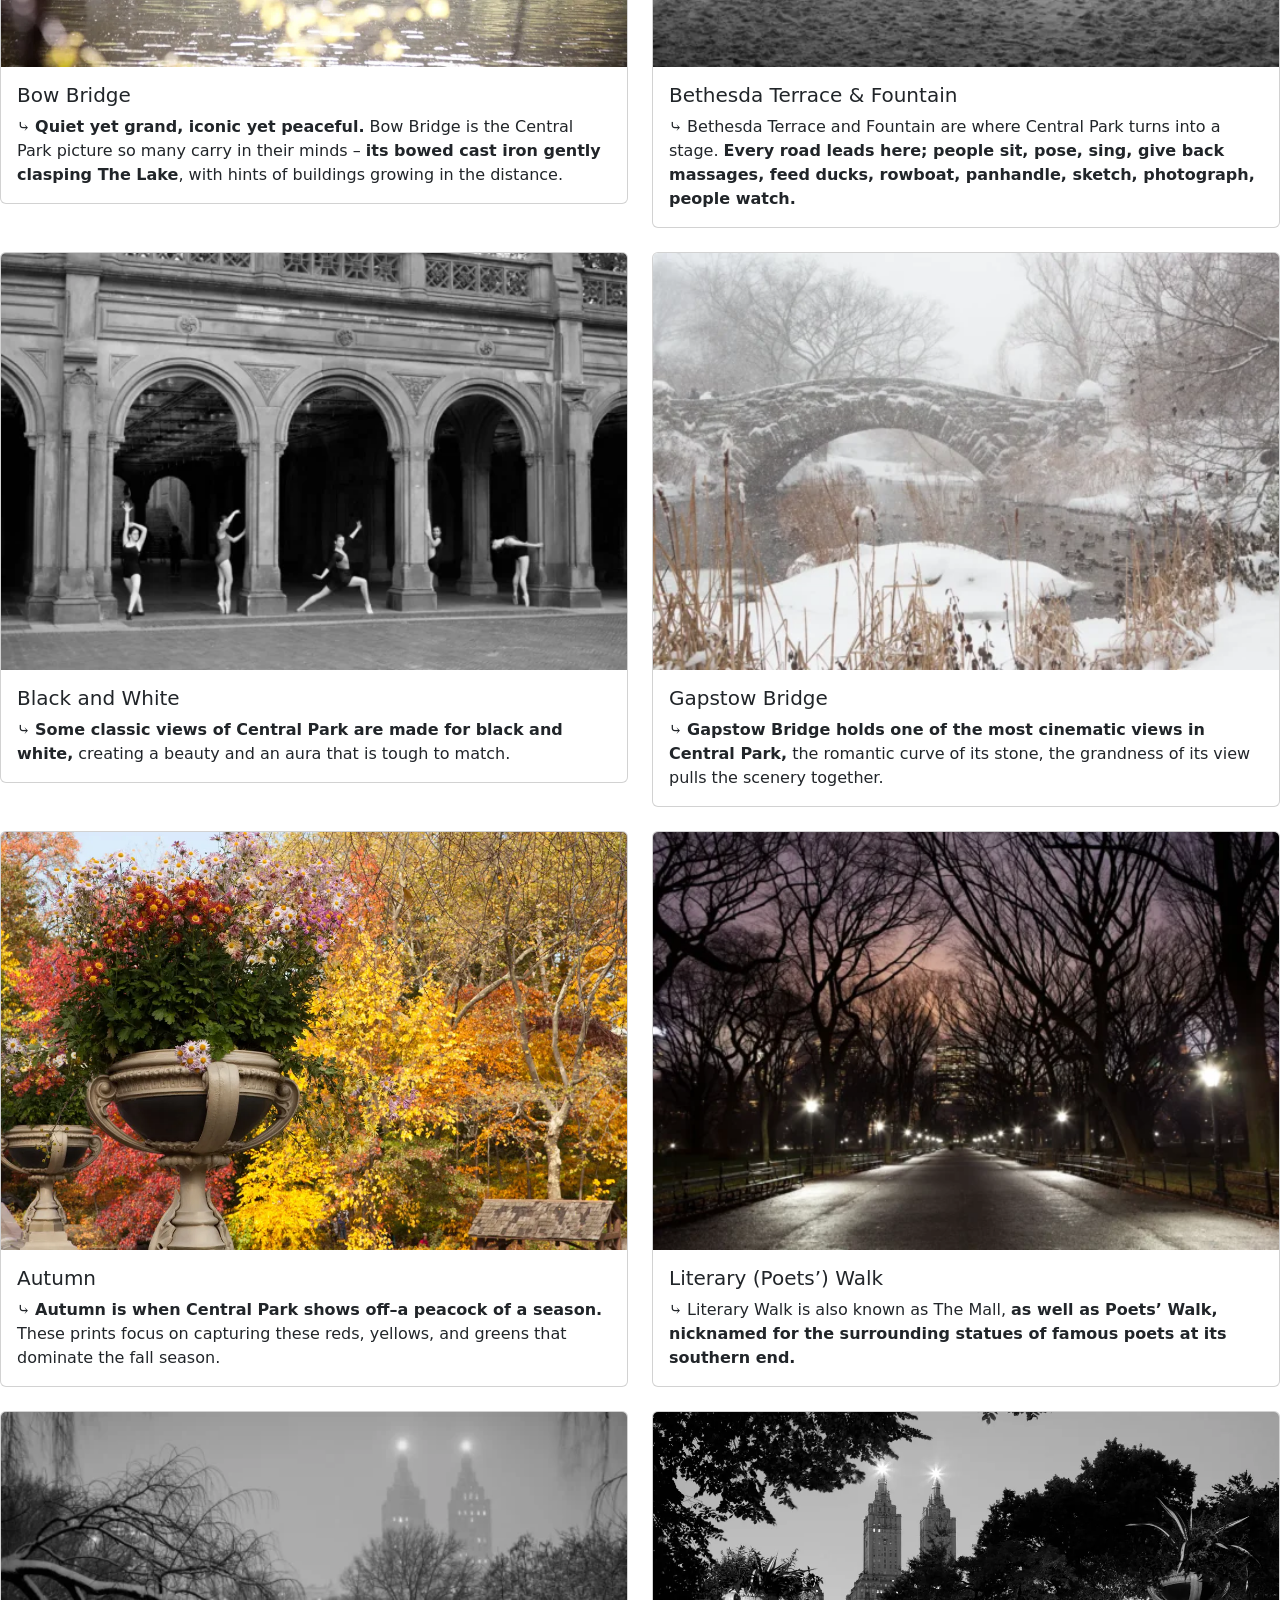
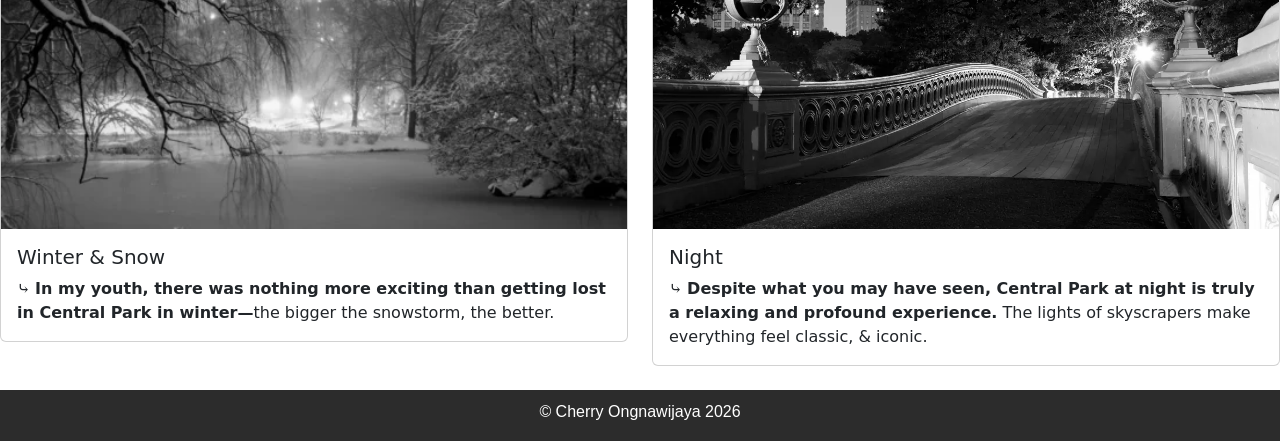
<file: finalshome.html>
<!DOCTYPE html>
<html lang="en">
<head>
    <meta charset="UTF-8">
    <meta name="viewport" content="width=device-width, initial-scale=1.0">
    <title>Home | Photographer's Portfolio</title>
    
    <link rel="icon" type="image/x-icon" href="favicon.jpeg">
    <link rel="stylesheet" href="finalshome.css">
    <link href="https://cdn.jsdelivr.net/npm/bootstrap@5.3.8/dist/css/bootstrap.min.css" rel="stylesheet" integrity="sha384-sRIl4kxILFvY47J16cr9ZwB07vP4J8+LH7qKQnuqkuIAvNWLzeN8tE5YBujZqJLB" crossorigin="anonymous">
    <script src="https://cdn.jsdelivr.net/npm/bootstrap@5.3.8/dist/js/bootstrap.bundle.min.js" integrity="sha384-FKyoEForCGlyvwx9Hj09JcYn3nv7wiPVlz7YYwJrWVcXK/BmnVDxM+D2scQbITxI" crossorigin="anonymous"></script>

</head>
<body>
    <nav>
        <img src="navtext.png" alt="Logo"><ul>
            <li><a href="finalshome.html">Home</a></li>
            <li><a href="finalscontent.html">Content</a></li>
            <li><a href="finalsservices.html">Services</a></li>
            <li><a href="finalsabout.html">About</a></li>
        </ul>
    </nav>

    <div class="jumbotron" style="background-image: url(wp2.jpeg);">
        <center>
            <h1 id="title">
                「 ✦ Welcome To The Art Gallery ✦ 」
            </h1>
        </center>
        
        <p style="text-align: center; color: rgb(77, 77, 77); font-weight: 400;">
            Creating an art collection is the intentional process of gathering works that resonate with a specific vision, historical period, or personal emotional journey. The beauty of a collection founds itself in the "dialogue" between individual pieces, where the curation itself becomes a unique form of storytelling that transcends any single canvas or sculpture.
        </p>
        <br>
        <center>
            <div style="display: block; background-color: rgb(65, 65, 65); margin-left: 500px; margin-right: 500px; border-radius: 12px;">
                <p style="color: white; font-family: 'Times New Roman', Times, serif;"><i>Take a Look</i></p>
            </div>
        </center>
    </div>

    <div>
        <div style="margin-left: 50px; margin-right: 50px; margin-top: 90px; margin-bottom: 90px; text-align: center;">
            <h1>
                The World In Frames
            </h1>
            <p>
                Capturing the world in frames allows us to freeze the fleeting dance of light and shadow, preserving a single moment of reality against the inevitable march of time. Each photograph serves as a silent witness to the beauty of the overlooked, transforming a temporary glance into a permanent, visual legacy.
            </p>
        </div>
    </div>
    
    <div id="carouselExampleAutoplaying" class="carousel slide" data-bs-ride="carousel">
        <div class="carousel-inner">
            <div class="carousel-item active">
            <img src="img1.webp" class="d-block w-100" alt="...">
            <div class="carousel-caption d-none d-md-block">
                <h5>── .✦ Top Quality</h5>
                <p>Presenting only the best quality photography.</p>
            </div>
            </div>
            <div class="carousel-item">
            <img src="img2.webp" class="d-block w-100" alt="...">
            <div class="carousel-caption d-none d-md-block">
                <h5>── .✦ Unique Shots</h5>
                <p>Snapping pictures of special aspects hidden away from the world.</p>
            </div>
            </div>
            <div class="carousel-item">
            <img src="img3.webp" class="d-block w-100" alt="...">
            <div class="carousel-caption d-none d-md-block">
                <h5>── .✦ Creative Glow</h5>
                <p>A sprinkle of creativity and a shot of love in every photo.</p>
            </div>
            </div>
        </div>
        <button class="carousel-control-prev" type="button" data-bs-target="#carouselExampleAutoplaying" data-bs-slide="prev">
            <span class="carousel-control-prev-icon" aria-hidden="true"></span>
            <span class="visually-hidden">Previous</span>
        </button>
        <button class="carousel-control-next" type="button" data-bs-target="#carouselExampleAutoplaying" data-bs-slide="next">
            <span class="carousel-control-next-icon" aria-hidden="true"></span>
            <span class="visually-hidden">Next</span>
        </button>
    </div>

    <div style="margin-left: 50px; margin-right: 50px; margin-top: 90px; margin-bottom: 90px; text-align: center;">
        <h1>
            Sorts Of Photography
        </h1>
        <p>
            By masterfully balancing the interplay of aperture and shutter speed, a photographer distills the chaotic, ever-shifting flow of reality into a single, profound frame where light, shadow, and the human spirit intersect to preserve a unique fragment of history that would otherwise vanish into the past.
        </p>
    </div>

    <div>
        <table>
            <tr class="tab">
                <td>
                    <img src="img4.webp" alt="" width="357">
                </td>
                <td>
                    <img src="img2.webp" alt="" width="357">
                </td>
                <td>
                    <img src="img6.webp" alt="" width="357">
                </td>
            </tr>

            <tr class="tab">
                <td>
                    <img src="img1.webp" alt="" width="357">
                </td>
                <td>
                    <img src="img5.webp" alt="" width="357">
                </td>
                <td>
                    <img src="img3.webp" alt="" width="357">
                </td>
            </tr>
        </table>
    </div>

    <div style="margin-top: 40px; margin-bottom: 40px; text-align: center;">
        <h6>
            "I know that you'll never be mine, but I'll always be yours."
        </h6>
        <p>
            - Senses, MICO
        </p>
    </div>
    
    <div class="row row-cols-1 row-cols-md-2 g-4">
        <div class="col">
            <div class="card">
            <img src="img7.webp" class="card-img-top" alt="...">
            <div class="card-body">
                <h5 class="card-title">Bow Bridge</h5>
                <p class="card-text">⤷ <b>Quiet yet grand, iconic yet peaceful.</b> Bow Bridge is the Central Park picture so many carry in their minds – <b>its bowed cast iron gently clasping The Lake</b>, with hints of buildings growing in the distance.</p>
            </div>
            </div>
        </div>
        <div class="col">
            <div class="card">
            <img src="img8.webp" class="card-img-top" alt="...">
            <div class="card-body">
                <h5 class="card-title">Bethesda Terrace & Fountain</h5>
                <p class="card-text">⤷ Bethesda Terrace and Fountain are where Central Park turns into a stage. <b>Every road leads here; people sit, pose, sing, give back massages, feed ducks, rowboat, panhandle, sketch, photograph, people watch.</b></p>
            </div>
            </div>
        </div>
        <div class="col">
            <div class="card">
            <img src="img9.webp" class="card-img-top" alt="...">
            <div class="card-body">
                <h5 class="card-title">Black and White</h5>
                <p class="card-text">⤷ <b>Some classic views of Central Park are made for black and white,</b> creating a beauty and an aura that is tough to match.</p>
            </div>
            </div>
        </div>
        <div class="col">
            <div class="card">
            <img src="img10.webp" class="card-img-top" alt="...">
            <div class="card-body">
                <h5 class="card-title">Gapstow Bridge</h5>
                <p class="card-text">⤷ <b>Gapstow Bridge holds one of the most cinematic views in Central Park,</b> the romantic curve of its stone, the grandness of its view pulls the scenery together.</p>
            </div>
            </div>
        </div>
    </div>

    <br>

    <div class="row row-cols-1 row-cols-md-2 g-4">
        <div class="col">
            <div class="card">
            <img src="img4.webp" class="card-img-top" alt="...">
            <div class="card-body">
                <h5 class="card-title">Autumn</h5>
                <p class="card-text">⤷ <b>Autumn is when Central Park shows off–a peacock of a season.</b> These prints focus on capturing these reds, yellows, and greens that dominate the fall season.</p>
            </div>
            </div>
        </div>
        <div class="col">
            <div class="card">
            <img src="img13.webp" class="card-img-top" alt="...">
            <div class="card-body">
                <h5 class="card-title">Literary (Poets’) Walk</h5>
                <p class="card-text">⤷ Literary Walk is also known as The Mall, <b>as well as Poets’ Walk, nicknamed for the surrounding statues of famous poets at its southern end.</b></p>
            </div>
            </div>
        </div>
        <div class="col">
            <div class="card">
            <img src="img12.webp" class="card-img-top" alt="...">
            <div class="card-body">
                <h5 class="card-title">Winter & Snow</h5>
                <p class="card-text">⤷ <b>In my youth, there was nothing more exciting than getting lost in Central Park in winter—</b>the bigger the snowstorm, the better.</p>
            </div>
            </div>
        </div>
        <div class="col">
            <div class="card">
            <img src="img2.webp" class="card-img-top" alt="...">
            <div class="card-body">
                <h5 class="card-title">Night</h5>
                <p class="card-text">⤷ <b>Despite what you may have seen, Central Park at night is truly a relaxing and profound experience.</b> The lights of skyscrapers make everything feel classic, & iconic.</p>
            </div>
            </div>
        </div>
    </div>

    <br>

    <footer align="center">
        <div>
            <p>&copy; Cherry Ongnawijaya 2026</p>
        </div>
    </footer>
</body>
</html>
</file>
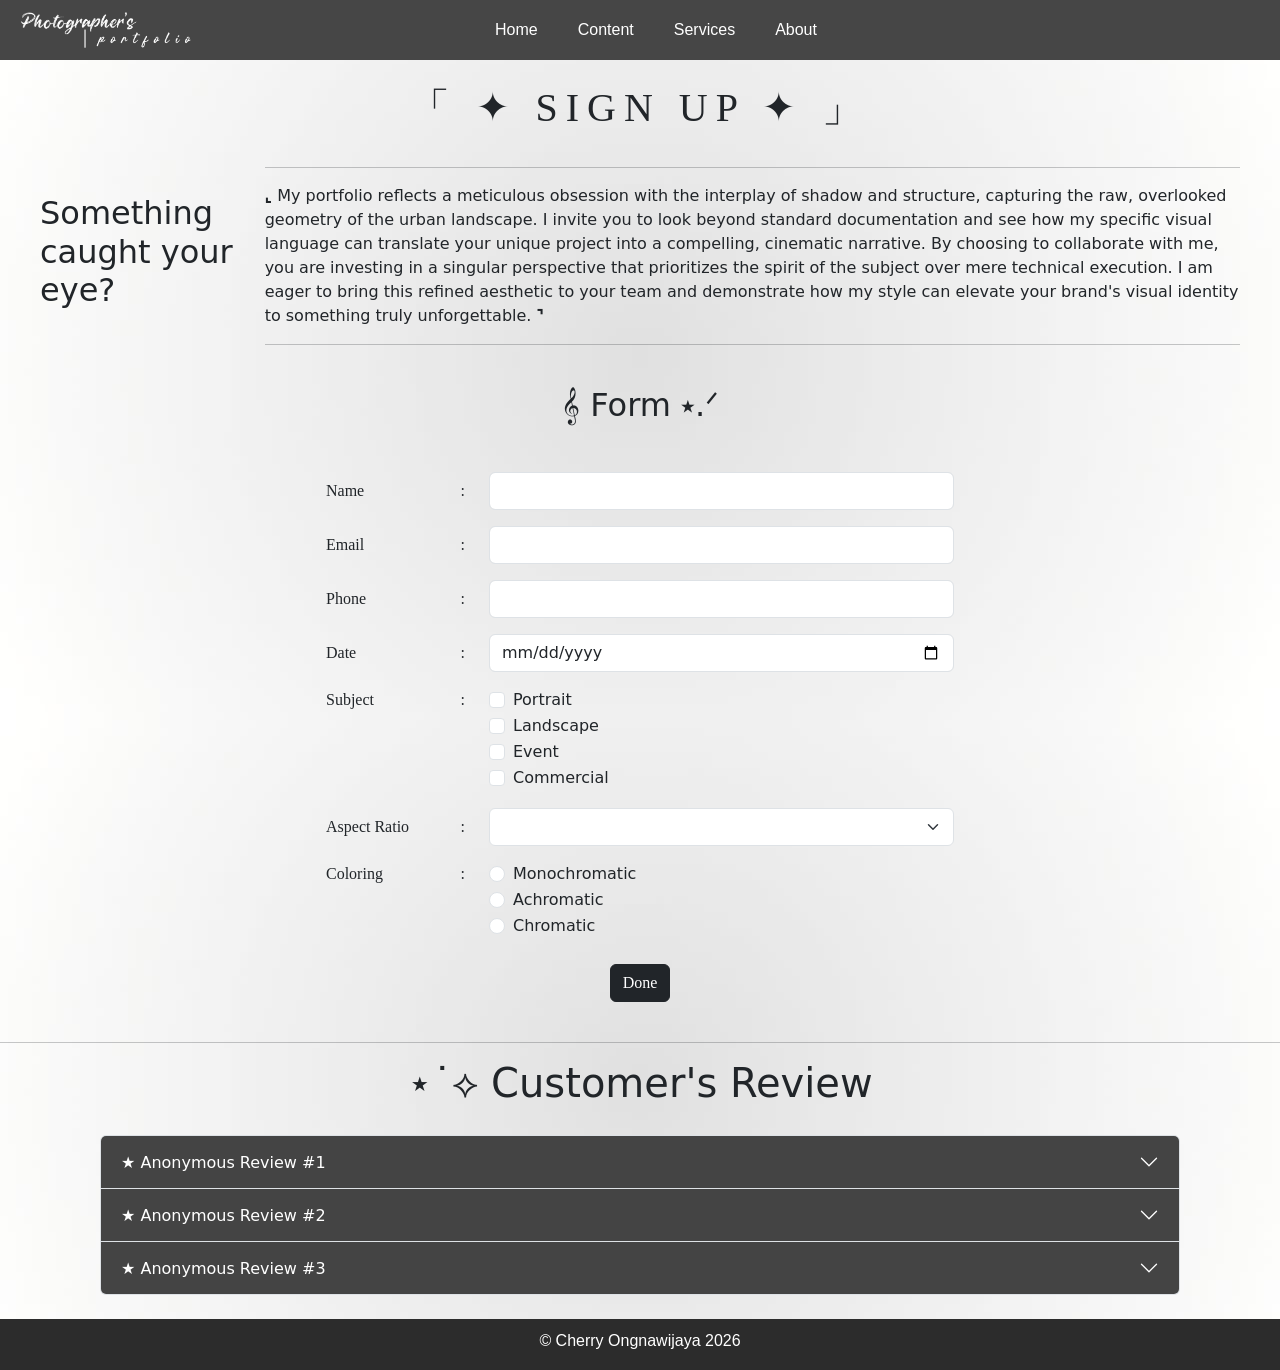
<file: finalsservices.html>
<!DOCTYPE html>
<html lang="en">
<head>
    <meta charset="UTF-8">
    <meta name="viewport" content="width=device-width, initial-scale=1.0">
    <title>Services | Photographer's Portfolio</title>

    <link rel="icon" type="image/x-icon" href="favicon.jpeg">
    <link rel="stylesheet" href="finalsservices.css">
    <link href="https://cdn.jsdelivr.net/npm/bootstrap@5.3.8/dist/css/bootstrap.min.css" rel="stylesheet" integrity="sha384-sRIl4kxILFvY47J16cr9ZwB07vP4J8+LH7qKQnuqkuIAvNWLzeN8tE5YBujZqJLB" crossorigin="anonymous">
    <script src="https://cdn.jsdelivr.net/npm/bootstrap@5.3.8/dist/js/bootstrap.bundle.min.js" integrity="sha384-FKyoEForCGlyvwx9Hj09JcYn3nv7wiPVlz7YYwJrWVcXK/BmnVDxM+D2scQbITxI" crossorigin="anonymous"></script>

</head>
<body>
    <nav>
        <img src="navtext.png" alt="Logo"><ul>
            <li><a href="./">Home</a></li>
            <li><a href="finalscontent.html">Content</a></li>
            <li><a href="finalsservices.html">Services</a></li>
            <li><a href="finalsabout.html">About</a></li>
        </ul>
    </nav>

    <br>

    <center>
        <h1 id="title">
            「 ✦ Sign Up ✦ 」
        </h1>
    </center>
    
    <div>
        <center>
            <table>
                <tr>
                    <td style="padding-left: 40px;">
                        <h2>
                            Something caught your eye?
                        </h2>
                    </td>
                    <td style="padding-right: 40px;">
                        <hr>
                        <p>
                            <b>⌞</b> My portfolio reflects a meticulous obsession with the interplay of shadow and structure, capturing the raw, overlooked geometry of the urban landscape. I invite you to look beyond standard documentation and see how my specific visual language can translate your unique project into a compelling, cinematic narrative. By choosing to collaborate with me, you are investing in a singular perspective that prioritizes the spirit of the subject over mere technical execution. I am eager to bring this refined aesthetic to your team and demonstrate how my style can elevate your brand's visual identity to something truly unforgettable. <b>⌝</b>
                        </p>
                        <hr>
                    </td>
                </tr>
            </table>
        </center>
        
    </div>

    <br>

    <div class="row justify-content-center">
        <h2 style="text-align: center; padding-bottom: 40px;">𝄞 Form ⭑.ᐟ</h2>
        <div class="col-md-6"> 
            <form>
                <div class="row mb-3">
                    <label for="inputName3" class="col-sm-3 col-form-label d-flex justify-content-between" style="font-family: 'Times New Roman', Times, serif;">
                        Name <span>:</span>
                    </label>
                    <div class="col-sm-9">
                        <input type="text" class="form-control" id="inputEmail3">
                    </div>
                </div>

                <div class="row mb-3">
                    <label for="inputEmail3" class="col-sm-3 col-form-label d-flex justify-content-between" style="font-family: 'Times New Roman', Times, serif;">
                        Email <span>:</span>
                    </label>
                    <div class="col-sm-9">
                        <input type="email" class="form-control" id="inputPassword3">                        
                    </div>
                </div>

                <div class="row mb-3">
                    <label for="inputPhone3" class="col-sm-3 col-form-label d-flex justify-content-between" style="font-family: 'Times New Roman', Times, serif;">
                        Phone <span>:</span>
                    </label>
                    <div class="col-sm-9">
                        <input type="number" class="form-control" id="inputEmail3">
                    </div>
                </div>

                <div class="row mb-3">
                    <label for="inputDate3" class="col-sm-3 col-form-label d-flex justify-content-between" style="font-family: 'Times New Roman', Times, serif;">
                        Date <span>:</span>
                    </label>
                    <div class="col-sm-9">
                        <input type="date" class="form-control" id="inputEmail3">
                    </div>
                </div>

                <div class="row mb-3">
                    <legend class="col-form-label col-sm-3 pt-0 d-flex justify-content-between" style="font-family: 'Times New Roman', Times, serif;">
                        Subject <span>:</span>
                    </legend>
                    <div class="col-sm-9">
                        <div class="form-check">
                            <input class="form-check-input" type="checkbox" id="gridCheck1">
                            <label class="form-check-label" for="gridCheck1">Portrait</label>
                        </div>
                        <div class="form-check">
                            <input class="form-check-input" type="checkbox" id="gridCheck1">
                            <label class="form-check-label" for="gridCheck1">Landscape</label>
                        </div>
                        <div class="form-check">
                            <input class="form-check-input" type="checkbox" id="gridCheck1">
                            <label class="form-check-label" for="gridCheck1">Event</label>
                        </div>
                        <div class="form-check">
                            <input class="form-check-input" type="checkbox" id="gridCheck1">
                            <label class="form-check-label" for="gridCheck1">Commercial</label>
                        </div>
                    </div>
                </div>

                <div class="row mb-3">
                    <label for="inputAspectRatio3" class="col-sm-3 col-form-label d-flex justify-content-between" style="font-family: 'Times New Roman', Times, serif;">
                        Aspect Ratio <span>:</span>
                    </label>
                    <div class="col-sm-9">
                        <select class="form-select">
                            <option value="" disabled selected></option>
                            <option value="ar">3 : 2</option>
                            <option value="ar">4 : 3</option>
                            <option value="ar">16 : 9</option>
                            <option value="ar">1 : 1</option>
                            <option value="ar">5 : 4</option>                            
                        </select>
                    </div>
                </div>

                <fieldset class="row mb-3">
                    <legend class="col-form-label col-sm-3 pt-0 d-flex justify-content-between" style="font-family: 'Times New Roman', Times, serif;">
                        Coloring <span>:</span>
                    </legend>
                    <div class="col-sm-9">
                        <div class="form-check">
                            <input class="form-check-input" type="radio" name="gridRadios" id="gridRadios1" value="option1">
                            <label class="form-check-label" for="gridRadios1">Monochromatic</label>
                        </div>
                        <div class="form-check">
                            <input class="form-check-input" type="radio" name="gridRadios" id="gridRadios2" value="option2">
                            <label class="form-check-label" for="gridRadios2">Achromatic</label>
                        </div>
                        <div class="form-check">
                            <input class="form-check-input" type="radio" name="gridRadios" id="gridRadios3" value="option3">
                            <label class="form-check-label" for="gridRadios3">Chromatic</label>
                        </div>
                    </div>
                </fieldset>

                <div class="text-center mt-4">
                    <button type="submit" class="btn btn-dark" style="font-family: 'Times New Roman', Times, serif;">Done</button>
                </div>
            </form>
        </div>
    </div>

    <br>
    <hr>
    
    <h1 style="text-align: center; padding-bottom: 20px;">
        ⋆˙⟡ Customer's Review
    </h1>

    <div class="accordion" id="accordionExample" style="margin-left: 100px; margin-right: 100px;">
        <div class="accordion-item">
            <h2 class="accordion-header">
                <button class="accordion-button collapsed" type="button" data-bs-toggle="collapse" data-bs-target="#collapseOne" aria-expanded="true" aria-controls="collapseOne">
                    ★ Anonymous Review #1
                </button>
            </h2>
            <div id="collapseOne" class="accordion-collapse collapse collapse" data-bs-parent="#accordionExample">
                <div class="accordion-body">
                    "The unique, cinematic quality of his urban photography brought a perspective to our project that we simply couldn't find anywhere else. Every shot feels like a deliberate work of art that perfectly captures the mood we were aiming for."
                </div>
            </div>
        </div>
        <div class="accordion-item">
            <h2 class="accordion-header">
                <button class="accordion-button collapsed" type="button" data-bs-toggle="collapse" data-bs-target="#collapseTwo" aria-expanded="false" aria-controls="collapseTwo">
                    ★ Anonymous Review #2
                </button>
            </h2>
            <div id="collapseTwo" class="accordion-collapse collapse" data-bs-parent="#accordionExample">
                <div class="accordion-body">
                    "We were blown away by how he managed to turn ordinary city structures into such high-end, captivating visual stories. His distinct style gave our brand a sophisticated edge that has truly resonated with our audience."
                </div>
            </div>
        </div>
        <div class="accordion-item">
            <h2 class="accordion-header">
                <button class="accordion-button collapsed" type="button" data-bs-toggle="collapse" data-bs-target="#collapseThree" aria-expanded="false" aria-controls="collapseThree">
                    ★ Anonymous Review #3
                </button>
            </h2>
            <div id="collapseThree" class="accordion-collapse collapse" data-bs-parent="#accordionExample">
                <div class="accordion-body">
                    "Hiring him was the best decision for our campaign; his eye for detail and mastery of shadows is absolutely world-class. He doesn't just take photos—he crafts an atmosphere that feels both raw and incredibly polished."
                </div>
            </div>
        </div>
    </div>

    <br>

    <footer align="center">
        <div>
            <p>&copy; Cherry Ongnawijaya 2026</p>
        </div>
    </footer>
</body>
</html>
</file>
<file: finalshome.css>
body, html {
  margin: 0;
  padding: 0;
  overflow-x: hidden;
}

ul {
  list-style-type: none;
  background-color: rgb(70, 70, 70);
  text-align: center;
  margin: 0 auto !important;
  padding: 0;
  display: flex;
}

li {
  display: inline-block;
}

li a{
  text-decoration: none;
  color: rgb(255, 255, 255);
  padding: 14px 20px;
  display: block;
  font-family: 'Segoe UI', Tahoma, Geneva, Verdana, sans-serif;
  font-weight: 500;
}

li a:hover{
  background-color: rgb(85, 85, 85);
}

nav {
  background-color: rgb(70, 70, 70);
  display: flex;
  align-items: center;
  position: relative;
  padding: 0 20px;
  height: 60px;
}

nav img {
  height: 40px;
  position: absolute;
  left: 20px;
  z-index: 10;
}

.tab img {
  width: 100%;
  display: block;
}

.jumbotron {
  font-family: 'Segoe UI', Tahoma, Geneva, Verdana, sans-serif;
  padding-top: 200px;
  padding-bottom: 200px;
}

.jumbotron h1 {
  font-weight: bold;
  color: #212529;
  margin-bottom: 18px;
}

.jumbotron p {
  color: #6c757d;
  margin-left: 100px;
  margin-right: 100px;
}

footer {
  display: block;
  background-color: rgb(44, 44, 44);
  color: white;
  font-family: 'Segoe UI', Tahoma, Geneva, Verdana, sans-serif;
  font-weight: 300;
  padding-top: 10px;
  padding-bottom: 1px;
}

#title {
  font-family: 'Times New Roman', Times, serif;
  text-transform: uppercase;
  letter-spacing: 8px;
  display: inline-block;
  font-weight: 300;
  text-align: center;
}
</file>
<file: finalsabout.css>
body {
  background-image: url(wp6.jpeg);
}

body, html {
  margin: 0;
  padding: 0;
  overflow-x: hidden;
}

ul {
  list-style-type: none;
  background-color: rgb(70, 70, 70);
  text-align: center;
  margin: 0 auto !important;
  padding: 0;
  display: flex;
}

li {
  display: inline-block;
}

li a{
  text-decoration: none;
  color: rgb(255, 255, 255);
  padding: 14px 20px;
  display: block;
  font-family: 'Segoe UI', Tahoma, Geneva, Verdana, sans-serif;
  font-weight: 500;
}

li a:hover{
  background-color: rgb(85, 85, 85);
}

nav {
  background-color: rgb(70, 70, 70);
  display: flex;
  align-items: center;
  position: relative;
  padding: 0 20px;
  height: 60px;
}

nav img {
  height: 40px;
  position: absolute;
  left: 20px;
  z-index: 10;
}

td a {
  color: black;
  text-decoration: none;
}

footer {
  display: block;
  background-color: rgb(44, 44, 44);
  color: white;
  font-family: 'Segoe UI', Tahoma, Geneva, Verdana, sans-serif;
  font-weight: 300;
  padding-top: 10px;
  padding-bottom: 1px;
}

#title {
  font-family: 'Times New Roman', Times, serif;
  text-transform: uppercase;
  letter-spacing: 8px;
  display: inline-block;
  padding-bottom: 10px;
  font-weight: 300;
  text-align: center;
}

.int img {
  border-radius: 10px;
}
</file>
<file: finalscontent.css>
body {
  background-image: url(wp6.jpeg);
}

body, html {
  margin: 0;
  padding: 0;
  overflow-x: hidden;
}

ul {
  list-style-type: none;
  background-color: rgb(70, 70, 70);
  text-align: center;
  margin: 0 !important;
  padding: 0;
}

.ulnv {
  margin: 0 auto !important;
  display: flex;
}

li {
  display: inline-block;
}

li a{
  text-decoration: none;
  color: rgb(255, 255, 255);
  padding: 14px 20px;
  display: block;
  font-family: 'Segoe UI', Tahoma, Geneva, Verdana, sans-serif;
  font-weight: 500;
}

li a:hover{
  background-color: rgb(85, 85, 85);
}

.nv {
  background-color: rgb(70, 70, 70);
  display: flex;
  align-items: center;
  position: relative;
  padding: 0 20px;
  height: 60px;
}

.nv img {
  height: 40px;
  position: absolute;
  left: 20px;
  z-index: 10;
}

.pghl {
  vertical-align: top !important;
  text-align: left;
}

.pghr {
  vertical-align: top !important;
  text-align: right;
}

#navbar-example2 .nav-link {
  color: white !important;
  background-color: transparent !important;
  transition: opacity 0.2s ease;
}

#navbar-example2 .nav-link:hover, 
#navbar-example2 .nav-link:focus, 
#navbar-example2 .nav-link.active {
  color: white !important;
  opacity: 0.7;
}

.scrollspy-example {
  background-color: transparent !important;
}

table {
  background-color: transparent !important;
  border-collapse: collapse;
}

#navbar-example2 {
  background-color: transparent !important;
  position: fixed !important;
  top: 93%;
  right: 20px;
  transform: translateY(-50%);
  z-index: 1000;
  background-color: rgba(196, 196, 196, 0.8) !important;
  border-radius: 20px;
  width: auto;
}

footer {
  display: block;
  background-color: rgb(44, 44, 44);
  color: white;
  font-family: 'Segoe UI', Tahoma, Geneva, Verdana, sans-serif;
  font-weight: 300;
  padding-top: 10px;
  padding-bottom: 1px;
}

#title {
  font-family: 'Times New Roman', Times, serif;
  text-transform: uppercase;
  letter-spacing: 8px;
  display: inline-block;
  padding-bottom: 10px;
  font-weight: 300;
  text-align: center;
}

.carousel-item img {
  border: 3px solid #2c2c2c !important;
  border-radius: 10px;
}
</file>
<file: finalsservices.css>
body {
  background-image: url(wp6.jpeg);
}

body, html {
  margin: 0;
  padding: 0;
  overflow-x: hidden;
}

ul {
  list-style-type: none;
  background-color: rgb(70, 70, 70);
  text-align: center;
  margin: 0 auto !important;
  padding: 0;
  display: flex;
}

li {
  display: inline-block;
}

li a{
  text-decoration: none;
  color: rgb(255, 255, 255);
  padding: 14px 20px;
  display: block;
  font-family: 'Segoe UI', Tahoma, Geneva, Verdana, sans-serif;
  font-weight: 500;
}

li a:hover{
  background-color: rgb(85, 85, 85);
}

nav {
  background-color: rgb(70, 70, 70);
  display: flex;
  align-items: center;
  position: relative;
  padding: 0 20px;
  height: 60px;
}

nav img {
  height: 40px;
  position: absolute;
  left: 20px;
  z-index: 10;
}

footer {
  display: block;
  background-color: rgb(44, 44, 44);
  color: white;
  font-family: 'Segoe UI', Tahoma, Geneva, Verdana, sans-serif;
  font-weight: 300;
  padding-top: 10px;
  padding-bottom: 1px;
}

#title {
  font-family: 'Times New Roman', Times, serif;
  text-transform: uppercase;
  letter-spacing: 8px;
  display: inline-block;
  padding-bottom: 10px;
  font-weight: 300;
  text-align: center;
}

.accordion-button:not(.collapsed) {
  background-color: #333333 !important;
  color: white !important;
  box-shadow: none !important;
}

.accordion-button:not(.collapsed)::after {
  filter: brightness(0) invert(1);
}

.accordion-button.collapsed::after {
  filter: brightness(0) invert(1);
}

.accordion-button:hover {
  background-color: #444444;
  color: white;
}

.accordion-button.collapsed {
  background-color: #444444 !important;
  color: #ffffff !important;
}

.accordion-button:focus {
  z-index: 3;
  border-color: #888888 !important;
  outline: 0;
  box-shadow: 0 0 0 0.25rem rgba(255, 255, 255, 0.25) !important; 
}
</file>
